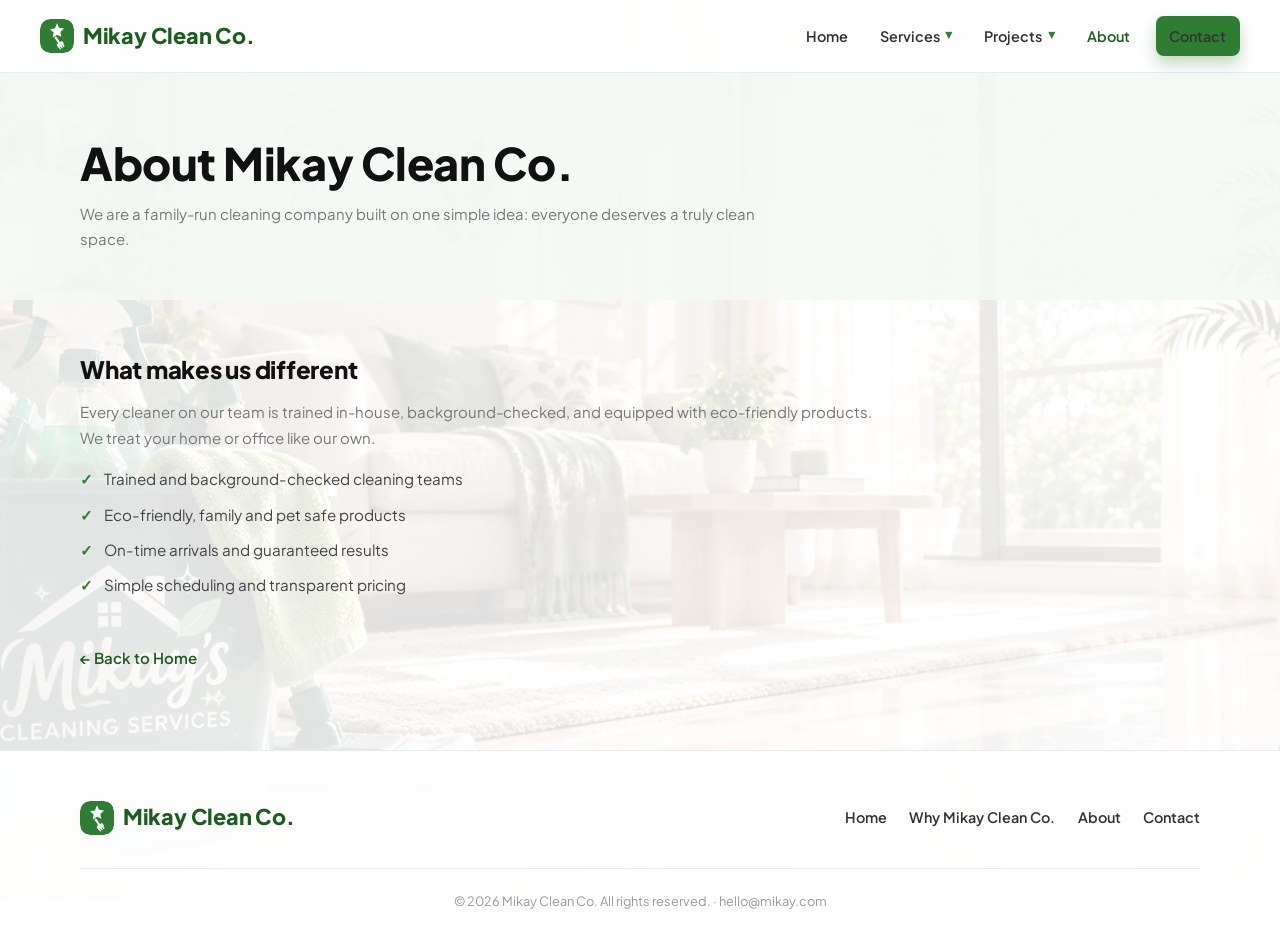
<file: about.html>
﻿<!DOCTYPE html>
<html lang="en">
<head>
  <meta charset="UTF-8" />
  <meta name="viewport" content="width=device-width, initial-scale=1.0" />
  <meta name="description" content="Mikay Clean Co. - professional residential and commercial cleaning. Deep cleans, janitorial services, UVC disinfection and more." />
  <title>About Us &mdash; Mikay Clean Co.</title>

  <!-- Google Font: Plus Jakarta Sans (rounded geometric sans-serif) -->
  <link rel="preconnect" href="https://fonts.googleapis.com" />
  <link rel="preconnect" href="https://fonts.gstatic.com" crossorigin />
  <link href="https://fonts.googleapis.com/css2?family=Plus+Jakarta+Sans:wght@400;500;600;700;800&display=swap" rel="stylesheet" />

  <link rel="stylesheet" href="style.css" />
</head>
<body id="top">

  <!-- Accessibility: a "skip to content" link for keyboard users -->
  <a class="skip-link" href="#main">Skip to content</a>

  <!-- ================= STICKY NAVIGATION ================= -->
  <header class="site-header">
    <nav class="navbar" aria-label="Main navigation">

      <!-- Left: logo (inline SVG sparkle + broom) + wordmark -->
      <a class="brand" href="index.html" aria-label="Mikay Clean Co. - back to top">
        <svg class="brand-icon" width="34" height="34" viewBox="0 0 48 48" fill="none" aria-hidden="true">
          <rect width="48" height="48" rx="14" fill="#2E7D32" />
          <!-- sparkle -->
          <path d="M24 6l2.9 6.4 7 .9-5.2 4.9 1.4 6.9L24 22.2l-6.1 3.9 1.4-6.9-5.2-4.9 7-.9L24 6z" fill="#fff" />
          <!-- broom -->
          <g transform="translate(20 26) rotate(-35)">
            <rect x="0" y="0" width="3" height="13" rx="1.5" fill="#fff" />
            <rect x="-3.5" y="10" width="10" height="6" rx="2" fill="#dff2fb" />
            <rect x="-3" y="13" width="2" height="6" rx="1" fill="#fff" />
            <rect x="0" y="13" width="2" height="6" rx="1" fill="#fff" />
            <rect x="3" y="13" width="2" height="6" rx="1" fill="#fff" />
          </g>
        </svg>
        <span class="brand-name">Mikay Clean Co.</span>
      </a>

      <!-- Hamburger button (mobile only) -->
      <button id="hamburger" class="hamburger" aria-expanded="false" aria-controls="mobileMenu" aria-label="Toggle navigation menu">
        <span class="hamburger-bar"></span>
        <span class="hamburger-bar"></span>
        <span class="hamburger-bar"></span>
      </button>

      <!-- Desktop menu -->
      <ul class="nav-links">
        <li><a class="nav-link" href="index.html">Home</a></li>

        <li class="dropdown">
          <button id="servicesBtn" class="dropdown-btn" aria-expanded="false" aria-controls="servicesMenu">
            Services <span class="arrow">&#9660;</span>
          </button>
          <ul id="servicesMenu" class="dropdown-menu">
            <li><a href="services/home-cleaning.html">Home Cleaning</a></li>
            <li><a href="services/business-cleaning.html">Business Cleaning</a></li>
            <li><a href="services/special-services.html">Special Services</a></li>
          </ul>
        </li>

        <li class="dropdown">
          <button id="projectsBtn" class="dropdown-btn" aria-expanded="false" aria-controls="projectsMenu">
            Projects <span class="arrow">&#9660;</span>
          </button>
          <ul id="projectsMenu" class="dropdown-menu">
            <li><a href="projects/residential-projects.html">Residential Projects</a></li>
            <li><a href="projects/commercial-projects.html">Commercial Projects</a></li>
            <li><a href="projects/industrial-projects.html">Industrial Projects</a></li>
          </ul>
        </li>

        <li><a class="nav-link active" href="about.html">About</a></li>
        <li><a class="nav-link btn-nav" href="contact.html">Contact</a></li>
      </ul>
    </nav>

    <!-- Mobile menu (hidden by default, toggled by the hamburger).
         Services & Projects inside it work as expandable accordions
         with their own unique button/menu ids. -->
    <div id="mobileMenu" class="mobile-menu">
      <a class="mobile-link" href="index.html">Home</a>

      <div class="mobile-accordion">
        <button id="servicesAccBtn" class="mobile-accordion-btn" aria-expanded="false" aria-controls="servicesAccMenu">
          Services <span class="arrow">&#9660;</span>
        </button>
        <ul id="servicesAccMenu" class="mobile-accordion-menu">
          <li><a href="services/home-cleaning.html">Home Cleaning</a></li>
          <li><a href="services/business-cleaning.html">Business Cleaning</a></li>
          <li><a href="services/special-services.html">Special Services</a></li>
        </ul>
      </div>

      <div class="mobile-accordion">
        <button id="projectsAccBtn" class="mobile-accordion-btn" aria-expanded="false" aria-controls="projectsAccMenu">
          Projects <span class="arrow">&#9660;</span>
        </button>
        <ul id="projectsAccMenu" class="mobile-accordion-menu">
          <li><a href="projects/residential-projects.html">Residential Projects</a></li>
          <li><a href="projects/commercial-projects.html">Commercial Projects</a></li>
          <li><a href="projects/industrial-projects.html">Industrial Projects</a></li>
        </ul>
      </div>

      <a class="mobile-link active" href="about.html">About</a>
      <a class="mobile-link mobile-contact" href="contact.html">Contact</a>
    </div>
  </header><main id="main">
    <section class="page-hero">
      <div class="container">
        <h1>About Mikay Clean Co.</h1>
        <p>We are a family-run cleaning company built on one simple idea: everyone deserves a truly clean space.</p>
      </div>
    </section>
    <section class="page-body">
      <div class="container">
        <h2>What makes us different</h2>
        <p>Every cleaner on our team is trained in-house, background-checked, and equipped with eco-friendly products. We treat your home or office like our own.</p>
        <ul class="check-list">
          <li>Trained and background-checked cleaning teams</li>
          <li>Eco-friendly, family and pet safe products</li>
          <li>On-time arrivals and guaranteed results</li>
          <li>Simple scheduling and transparent pricing</li>
        </ul>
        <a class="back-link" href="index.html">&larr; Back to Home</a>
      </div>
    </section>
  </main><!-- ================= FOOTER ================= -->
  <footer class="footer">
    <div class="container">
      <div class="footer-grid">
        <a class="brand" href="index.html" aria-label="Mikay Clean Co. - back to top">
          <svg class="brand-icon" width="34" height="34" viewBox="0 0 48 48" fill="none" aria-hidden="true">
            <rect width="48" height="48" rx="14" fill="#2E7D32" />
            <path d="M24 6l2.9 6.4 7 .9-5.2 4.9 1.4 6.9L24 22.2l-6.1 3.9 1.4-6.9-5.2-4.9 7-.9L24 6z" fill="#fff" />
            <g transform="translate(20 26) rotate(-35)">
              <rect x="0" y="0" width="3" height="13" rx="1.5" fill="#fff" />
              <rect x="-3.5" y="10" width="10" height="6" rx="2" fill="#dff2fb" />
              <rect x="-3" y="13" width="2" height="6" rx="1" fill="#fff" />
              <rect x="0" y="13" width="2" height="6" rx="1" fill="#fff" />
              <rect x="3" y="13" width="2" height="6" rx="1" fill="#fff" />
            </g>
          </svg>
          <span class="brand-name">Mikay Clean Co.</span>
        </a>

        <ul class="footer-links">
          <li><a href="index.html">Home</a></li>
          <li><a href="index.html#why">Why Mikay Clean Co.</a></li>
          <li><a href="about.html">About</a></li>
          <li><a href="contact.html">Contact</a></li>
        </ul>
      </div>
      <p class="footer-bottom">&copy; 2026 Mikay Clean Co. All rights reserved. &middot; hello@mikay.com</p>
    </div>
  </footer>

  <script src="script.js"></script>
</body>
</html>
</file>
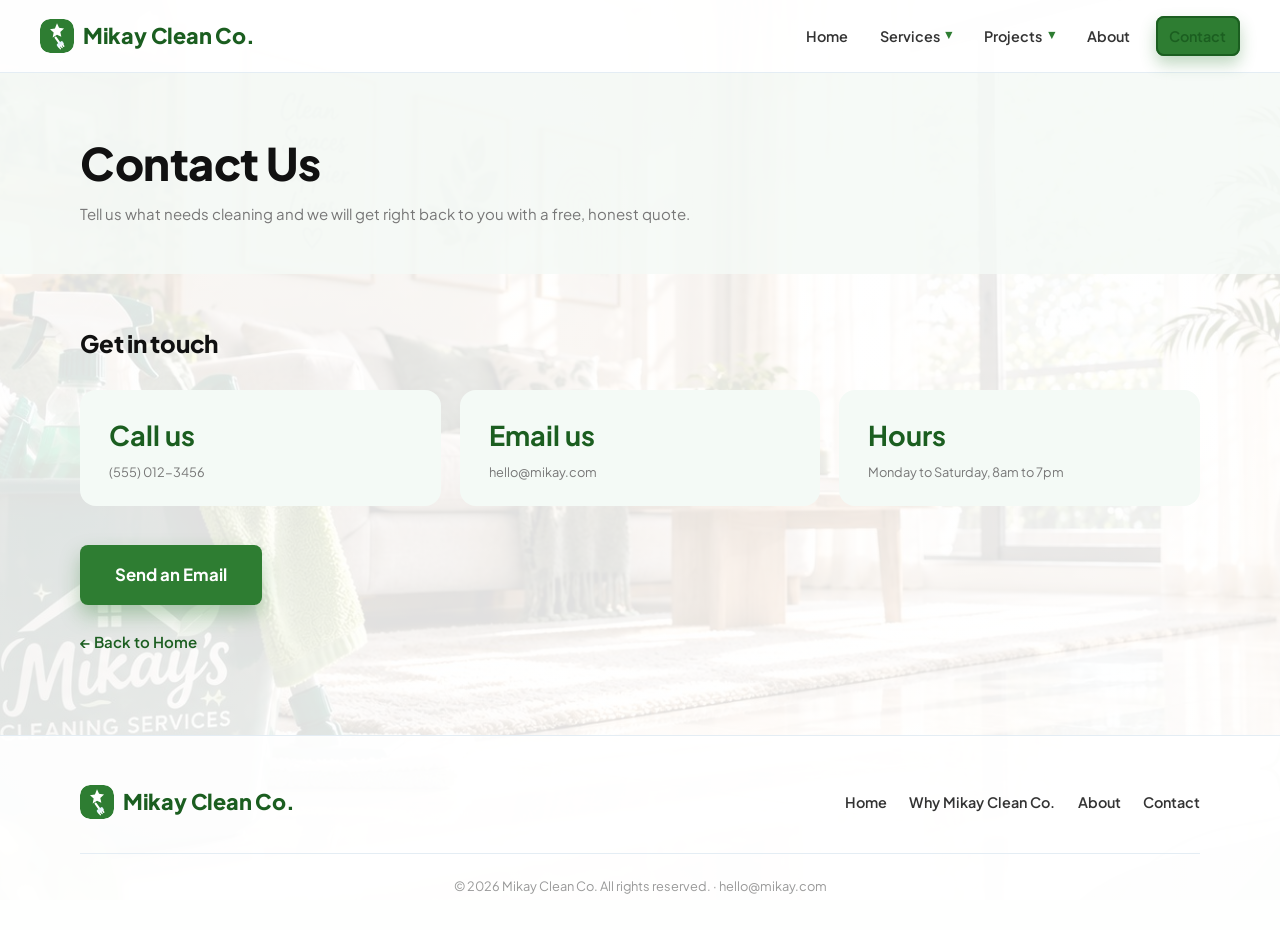
<file: contact.html>
﻿<!DOCTYPE html>
<html lang="en">
<head>
  <meta charset="UTF-8" />
  <meta name="viewport" content="width=device-width, initial-scale=1.0" />
  <meta name="description" content="Mikay Clean Co. - professional residential and commercial cleaning. Deep cleans, janitorial services, UVC disinfection and more." />
  <title>Contact &mdash; Mikay Clean Co.</title>

  <!-- Google Font: Plus Jakarta Sans (rounded geometric sans-serif) -->
  <link rel="preconnect" href="https://fonts.googleapis.com" />
  <link rel="preconnect" href="https://fonts.gstatic.com" crossorigin />
  <link href="https://fonts.googleapis.com/css2?family=Plus+Jakarta+Sans:wght@400;500;600;700;800&display=swap" rel="stylesheet" />

  <link rel="stylesheet" href="style.css" />
</head>
<body id="top">

  <!-- Accessibility: a "skip to content" link for keyboard users -->
  <a class="skip-link" href="#main">Skip to content</a>

  <!-- ================= STICKY NAVIGATION ================= -->
  <header class="site-header">
    <nav class="navbar" aria-label="Main navigation">

      <!-- Left: logo (inline SVG sparkle + broom) + wordmark -->
      <a class="brand" href="index.html" aria-label="Mikay Clean Co. - back to top">
        <svg class="brand-icon" width="34" height="34" viewBox="0 0 48 48" fill="none" aria-hidden="true">
          <rect width="48" height="48" rx="14" fill="#2E7D32" />
          <!-- sparkle -->
          <path d="M24 6l2.9 6.4 7 .9-5.2 4.9 1.4 6.9L24 22.2l-6.1 3.9 1.4-6.9-5.2-4.9 7-.9L24 6z" fill="#fff" />
          <!-- broom -->
          <g transform="translate(20 26) rotate(-35)">
            <rect x="0" y="0" width="3" height="13" rx="1.5" fill="#fff" />
            <rect x="-3.5" y="10" width="10" height="6" rx="2" fill="#dff2fb" />
            <rect x="-3" y="13" width="2" height="6" rx="1" fill="#fff" />
            <rect x="0" y="13" width="2" height="6" rx="1" fill="#fff" />
            <rect x="3" y="13" width="2" height="6" rx="1" fill="#fff" />
          </g>
        </svg>
        <span class="brand-name">Mikay Clean Co.</span>
      </a>

      <!-- Hamburger button (mobile only) -->
      <button id="hamburger" class="hamburger" aria-expanded="false" aria-controls="mobileMenu" aria-label="Toggle navigation menu">
        <span class="hamburger-bar"></span>
        <span class="hamburger-bar"></span>
        <span class="hamburger-bar"></span>
      </button>

      <!-- Desktop menu -->
      <ul class="nav-links">
        <li><a class="nav-link" href="index.html">Home</a></li>

        <li class="dropdown">
          <button id="servicesBtn" class="dropdown-btn" aria-expanded="false" aria-controls="servicesMenu">
            Services <span class="arrow">&#9660;</span>
          </button>
          <ul id="servicesMenu" class="dropdown-menu">
            <li><a href="services/home-cleaning.html">Home Cleaning</a></li>
            <li><a href="services/business-cleaning.html">Business Cleaning</a></li>
            <li><a href="services/special-services.html">Special Services</a></li>
          </ul>
        </li>

        <li class="dropdown">
          <button id="projectsBtn" class="dropdown-btn" aria-expanded="false" aria-controls="projectsMenu">
            Projects <span class="arrow">&#9660;</span>
          </button>
          <ul id="projectsMenu" class="dropdown-menu">
            <li><a href="projects/residential-projects.html">Residential Projects</a></li>
            <li><a href="projects/commercial-projects.html">Commercial Projects</a></li>
            <li><a href="projects/industrial-projects.html">Industrial Projects</a></li>
          </ul>
        </li>

        <li><a class="nav-link" href="about.html">About</a></li>
        <li><a class="nav-link btn-nav active" href="contact.html">Contact</a></li>
      </ul>
    </nav>

    <!-- Mobile menu (hidden by default, toggled by the hamburger).
         Services & Projects inside it work as expandable accordions
         with their own unique button/menu ids. -->
    <div id="mobileMenu" class="mobile-menu">
      <a class="mobile-link" href="index.html">Home</a>

      <div class="mobile-accordion">
        <button id="servicesAccBtn" class="mobile-accordion-btn" aria-expanded="false" aria-controls="servicesAccMenu">
          Services <span class="arrow">&#9660;</span>
        </button>
        <ul id="servicesAccMenu" class="mobile-accordion-menu">
          <li><a href="services/home-cleaning.html">Home Cleaning</a></li>
          <li><a href="services/business-cleaning.html">Business Cleaning</a></li>
          <li><a href="services/special-services.html">Special Services</a></li>
        </ul>
      </div>

      <div class="mobile-accordion">
        <button id="projectsAccBtn" class="mobile-accordion-btn" aria-expanded="false" aria-controls="projectsAccMenu">
          Projects <span class="arrow">&#9660;</span>
        </button>
        <ul id="projectsAccMenu" class="mobile-accordion-menu">
          <li><a href="projects/residential-projects.html">Residential Projects</a></li>
          <li><a href="projects/commercial-projects.html">Commercial Projects</a></li>
          <li><a href="projects/industrial-projects.html">Industrial Projects</a></li>
        </ul>
      </div>

      <a class="mobile-link" href="about.html">About</a>
      <a class="mobile-link mobile-contact active" href="contact.html">Contact</a>
    </div>
  </header><main id="main">
    <section class="page-hero">
      <div class="container">
        <h1>Contact Us</h1>
        <p>Tell us what needs cleaning and we will get right back to you with a free, honest quote.</p>
      </div>
    </section>
    <section class="page-body">
      <div class="container">
        <h2>Get in touch</h2>
        <div class="contact-card">
          <div class="stat"><strong>Call us</strong><span>(555) 012-3456</span></div>
          <div class="stat"><strong>Email us</strong><span>hello@mikay.com</span></div>
          <div class="stat"><strong>Hours</strong><span>Monday to Saturday, 8am to 7pm</span></div>
        </div>
        <a class="btn btn-primary btn-lg" href="mailto:hello@mikay.com">Send an Email</a>
        <br />
        <a class="back-link" href="index.html">&larr; Back to Home</a>
      </div>
    </section>
  </main><!-- ================= FOOTER ================= -->
  <footer class="footer">
    <div class="container">
      <div class="footer-grid">
        <a class="brand" href="index.html" aria-label="Mikay Clean Co. - back to top">
          <svg class="brand-icon" width="34" height="34" viewBox="0 0 48 48" fill="none" aria-hidden="true">
            <rect width="48" height="48" rx="14" fill="#2E7D32" />
            <path d="M24 6l2.9 6.4 7 .9-5.2 4.9 1.4 6.9L24 22.2l-6.1 3.9 1.4-6.9-5.2-4.9 7-.9L24 6z" fill="#fff" />
            <g transform="translate(20 26) rotate(-35)">
              <rect x="0" y="0" width="3" height="13" rx="1.5" fill="#fff" />
              <rect x="-3.5" y="10" width="10" height="6" rx="2" fill="#dff2fb" />
              <rect x="-3" y="13" width="2" height="6" rx="1" fill="#fff" />
              <rect x="0" y="13" width="2" height="6" rx="1" fill="#fff" />
              <rect x="3" y="13" width="2" height="6" rx="1" fill="#fff" />
            </g>
          </svg>
          <span class="brand-name">Mikay Clean Co.</span>
        </a>

        <ul class="footer-links">
          <li><a href="index.html">Home</a></li>
          <li><a href="index.html#why">Why Mikay Clean Co.</a></li>
          <li><a href="about.html">About</a></li>
          <li><a href="contact.html">Contact</a></li>
        </ul>
      </div>
      <p class="footer-bottom">&copy; 2026 Mikay Clean Co. All rights reserved. &middot; hello@mikay.com</p>
    </div>
  </footer>

  <script src="script.js"></script>
</body>
</html>
</file>
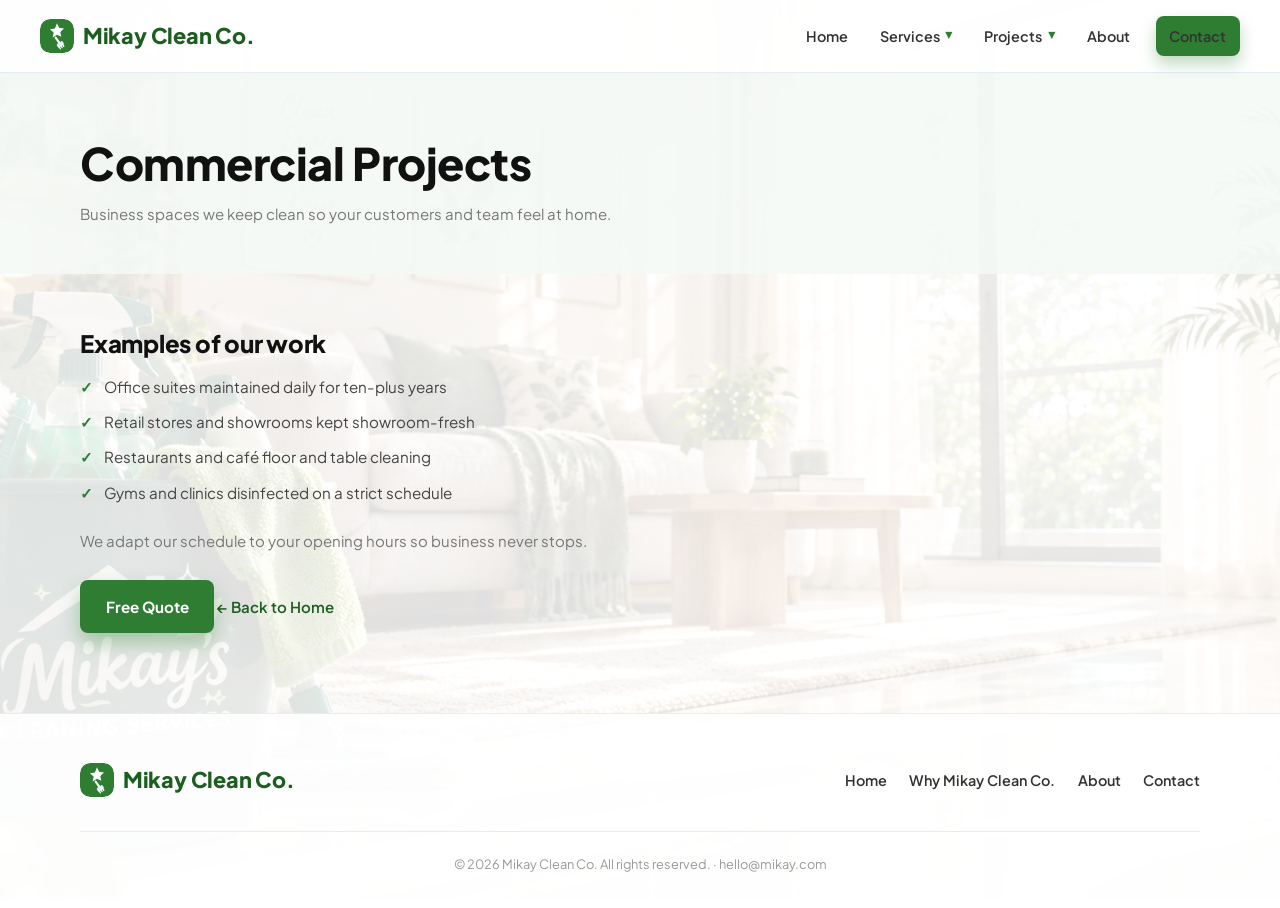
<file: projects/commercial-projects.html>
﻿<!DOCTYPE html>
<html lang="en">
<head>
  <meta charset="UTF-8" />
  <meta name="viewport" content="width=device-width, initial-scale=1.0" />
  <meta name="description" content="Mikay Clean Co. - professional residential and commercial cleaning. Deep cleans, janitorial services, UVC disinfection and more." />
  <title>Commercial Projects &mdash; Mikay Clean Co.</title>

  <!-- Google Font: Plus Jakarta Sans (rounded geometric sans-serif) -->
  <link rel="preconnect" href="https://fonts.googleapis.com" />
  <link rel="preconnect" href="https://fonts.gstatic.com" crossorigin />
  <link href="https://fonts.googleapis.com/css2?family=Plus+Jakarta+Sans:wght@400;500;600;700;800&display=swap" rel="stylesheet" />

  <link rel="stylesheet" href="../style.css" />
</head>
<body id="top">

  <!-- Accessibility: a "skip to content" link for keyboard users -->
  <a class="skip-link" href="#main">Skip to content</a>

  <!-- ================= STICKY NAVIGATION ================= -->
  <header class="site-header">
    <nav class="navbar" aria-label="Main navigation">

      <!-- Left: logo (inline SVG sparkle + broom) + wordmark -->
      <a class="brand" href="../index.html" aria-label="Mikay Clean Co. - back to top">
        <svg class="brand-icon" width="34" height="34" viewBox="0 0 48 48" fill="none" aria-hidden="true">
          <rect width="48" height="48" rx="14" fill="#2E7D32" />
          <!-- sparkle -->
          <path d="M24 6l2.9 6.4 7 .9-5.2 4.9 1.4 6.9L24 22.2l-6.1 3.9 1.4-6.9-5.2-4.9 7-.9L24 6z" fill="#fff" />
          <!-- broom -->
          <g transform="translate(20 26) rotate(-35)">
            <rect x="0" y="0" width="3" height="13" rx="1.5" fill="#fff" />
            <rect x="-3.5" y="10" width="10" height="6" rx="2" fill="#dff2fb" />
            <rect x="-3" y="13" width="2" height="6" rx="1" fill="#fff" />
            <rect x="0" y="13" width="2" height="6" rx="1" fill="#fff" />
            <rect x="3" y="13" width="2" height="6" rx="1" fill="#fff" />
          </g>
        </svg>
        <span class="brand-name">Mikay Clean Co.</span>
      </a>

      <!-- Hamburger button (mobile only) -->
      <button id="hamburger" class="hamburger" aria-expanded="false" aria-controls="mobileMenu" aria-label="Toggle navigation menu">
        <span class="hamburger-bar"></span>
        <span class="hamburger-bar"></span>
        <span class="hamburger-bar"></span>
      </button>

      <!-- Desktop menu -->
      <ul class="nav-links">
        <li><a class="nav-link" href="../index.html">Home</a></li>

        <li class="dropdown">
          <button id="servicesBtn" class="dropdown-btn" aria-expanded="false" aria-controls="servicesMenu">
            Services <span class="arrow">&#9660;</span>
          </button>
          <ul id="servicesMenu" class="dropdown-menu">
            <li><a href="../services/home-cleaning.html">Home Cleaning</a></li>
            <li><a href="../services/business-cleaning.html">Business Cleaning</a></li>
            <li><a href="../services/special-services.html">Special Services</a></li>
          </ul>
        </li>

        <li class="dropdown">
          <button id="projectsBtn" class="dropdown-btn" aria-expanded="false" aria-controls="projectsMenu">
            Projects <span class="arrow">&#9660;</span>
          </button>
          <ul id="projectsMenu" class="dropdown-menu">
            <li><a href="../projects/residential-projects.html">Residential Projects</a></li>
            <li><a class="active" href="../projects/commercial-projects.html">Commercial Projects</a></li>
            <li><a href="../projects/industrial-projects.html">Industrial Projects</a></li>
          </ul>
        </li>

        <li><a class="nav-link" href="../about.html">About</a></li>
        <li><a class="nav-link btn-nav" href="../contact.html">Contact</a></li>
      </ul>
    </nav>

    <!-- Mobile menu (hidden by default, toggled by the hamburger).
         Services & Projects inside it work as expandable accordions
         with their own unique button/menu ids. -->
    <div id="mobileMenu" class="mobile-menu">
      <a class="mobile-link" href="../index.html">Home</a>

      <div class="mobile-accordion">
        <button id="servicesAccBtn" class="mobile-accordion-btn" aria-expanded="false" aria-controls="servicesAccMenu">
          Services <span class="arrow">&#9660;</span>
        </button>
        <ul id="servicesAccMenu" class="mobile-accordion-menu">
          <li><a href="../services/home-cleaning.html">Home Cleaning</a></li>
          <li><a href="../services/business-cleaning.html">Business Cleaning</a></li>
          <li><a href="../services/special-services.html">Special Services</a></li>
        </ul>
      </div>

      <div class="mobile-accordion">
        <button id="projectsAccBtn" class="mobile-accordion-btn" aria-expanded="false" aria-controls="projectsAccMenu">
          Projects <span class="arrow">&#9660;</span>
        </button>
        <ul id="projectsAccMenu" class="mobile-accordion-menu">
          <li><a href="../projects/residential-projects.html">Residential Projects</a></li>
          <li><a class="active" href="../projects/commercial-projects.html">Commercial Projects</a></li>
          <li><a href="../projects/industrial-projects.html">Industrial Projects</a></li>
        </ul>
      </div>

      <a class="mobile-link" href="../about.html">About</a>
      <a class="mobile-link mobile-contact" href="../contact.html">Contact</a>
    </div>
  </header><main id="main">
    <section class="page-hero">
      <div class="container">
        <h1>Commercial Projects</h1>
        <p>Business spaces we keep clean so your customers and team feel at home.</p>
      </div>
    </section>
    <section class="page-body">
      <div class="container">
        <h2>Examples of our work</h2>
        <ul class="check-list">
          <li>Office suites maintained daily for ten-plus years</li>
          <li>Retail stores and showrooms kept showroom-fresh</li>
          <li>Restaurants and caf&eacute; floor and table cleaning</li>
          <li>Gyms and clinics disinfected on a strict schedule</li>
        </ul>
        <p>We adapt our schedule to your opening hours so business never stops.</p>
        <a class="btn btn-primary" href="../contact.html">Free Quote</a>
        <a class="back-link" href="../index.html">&larr; Back to Home</a>
      </div>
    </section>
  </main><!-- ================= FOOTER ================= -->
  <footer class="footer">
    <div class="container">
      <div class="footer-grid">
        <a class="brand" href="../index.html" aria-label="Mikay Clean Co. - back to top">
          <svg class="brand-icon" width="34" height="34" viewBox="0 0 48 48" fill="none" aria-hidden="true">
            <rect width="48" height="48" rx="14" fill="#2E7D32" />
            <path d="M24 6l2.9 6.4 7 .9-5.2 4.9 1.4 6.9L24 22.2l-6.1 3.9 1.4-6.9-5.2-4.9 7-.9L24 6z" fill="#fff" />
            <g transform="translate(20 26) rotate(-35)">
              <rect x="0" y="0" width="3" height="13" rx="1.5" fill="#fff" />
              <rect x="-3.5" y="10" width="10" height="6" rx="2" fill="#dff2fb" />
              <rect x="-3" y="13" width="2" height="6" rx="1" fill="#fff" />
              <rect x="0" y="13" width="2" height="6" rx="1" fill="#fff" />
              <rect x="3" y="13" width="2" height="6" rx="1" fill="#fff" />
            </g>
          </svg>
          <span class="brand-name">Mikay Clean Co.</span>
        </a>

        <ul class="footer-links">
          <li><a href="../index.html">Home</a></li>
          <li><a href="../index.html#why">Why Mikay Clean Co.</a></li>
          <li><a href="../about.html">About</a></li>
          <li><a href="../contact.html">Contact</a></li>
        </ul>
      </div>
      <p class="footer-bottom">&copy; 2026 Mikay Clean Co. All rights reserved. &middot; hello@mikay.com</p>
    </div>
  </footer>

  <script src="../script.js"></script>
</body>
</html>
</file>
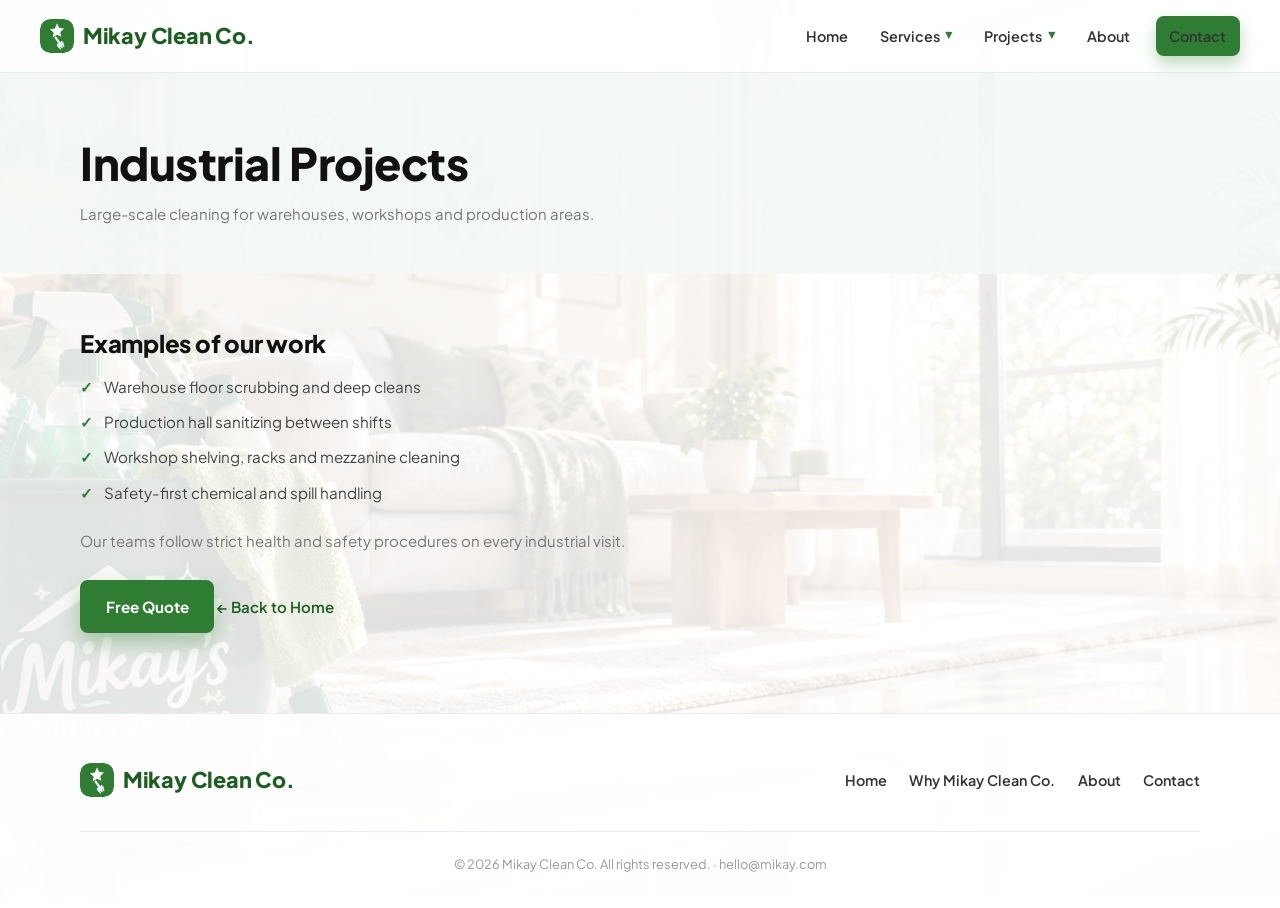
<file: projects/industrial-projects.html>
﻿<!DOCTYPE html>
<html lang="en">
<head>
  <meta charset="UTF-8" />
  <meta name="viewport" content="width=device-width, initial-scale=1.0" />
  <meta name="description" content="Mikay Clean Co. - professional residential and commercial cleaning. Deep cleans, janitorial services, UVC disinfection and more." />
  <title>Industrial Projects &mdash; Mikay Clean Co.</title>

  <!-- Google Font: Plus Jakarta Sans (rounded geometric sans-serif) -->
  <link rel="preconnect" href="https://fonts.googleapis.com" />
  <link rel="preconnect" href="https://fonts.gstatic.com" crossorigin />
  <link href="https://fonts.googleapis.com/css2?family=Plus+Jakarta+Sans:wght@400;500;600;700;800&display=swap" rel="stylesheet" />

  <link rel="stylesheet" href="../style.css" />
</head>
<body id="top">

  <!-- Accessibility: a "skip to content" link for keyboard users -->
  <a class="skip-link" href="#main">Skip to content</a>

  <!-- ================= STICKY NAVIGATION ================= -->
  <header class="site-header">
    <nav class="navbar" aria-label="Main navigation">

      <!-- Left: logo (inline SVG sparkle + broom) + wordmark -->
      <a class="brand" href="../index.html" aria-label="Mikay Clean Co. - back to top">
        <svg class="brand-icon" width="34" height="34" viewBox="0 0 48 48" fill="none" aria-hidden="true">
          <rect width="48" height="48" rx="14" fill="#2E7D32" />
          <!-- sparkle -->
          <path d="M24 6l2.9 6.4 7 .9-5.2 4.9 1.4 6.9L24 22.2l-6.1 3.9 1.4-6.9-5.2-4.9 7-.9L24 6z" fill="#fff" />
          <!-- broom -->
          <g transform="translate(20 26) rotate(-35)">
            <rect x="0" y="0" width="3" height="13" rx="1.5" fill="#fff" />
            <rect x="-3.5" y="10" width="10" height="6" rx="2" fill="#dff2fb" />
            <rect x="-3" y="13" width="2" height="6" rx="1" fill="#fff" />
            <rect x="0" y="13" width="2" height="6" rx="1" fill="#fff" />
            <rect x="3" y="13" width="2" height="6" rx="1" fill="#fff" />
          </g>
        </svg>
        <span class="brand-name">Mikay Clean Co.</span>
      </a>

      <!-- Hamburger button (mobile only) -->
      <button id="hamburger" class="hamburger" aria-expanded="false" aria-controls="mobileMenu" aria-label="Toggle navigation menu">
        <span class="hamburger-bar"></span>
        <span class="hamburger-bar"></span>
        <span class="hamburger-bar"></span>
      </button>

      <!-- Desktop menu -->
      <ul class="nav-links">
        <li><a class="nav-link" href="../index.html">Home</a></li>

        <li class="dropdown">
          <button id="servicesBtn" class="dropdown-btn" aria-expanded="false" aria-controls="servicesMenu">
            Services <span class="arrow">&#9660;</span>
          </button>
          <ul id="servicesMenu" class="dropdown-menu">
            <li><a href="../services/home-cleaning.html">Home Cleaning</a></li>
            <li><a href="../services/business-cleaning.html">Business Cleaning</a></li>
            <li><a href="../services/special-services.html">Special Services</a></li>
          </ul>
        </li>

        <li class="dropdown">
          <button id="projectsBtn" class="dropdown-btn" aria-expanded="false" aria-controls="projectsMenu">
            Projects <span class="arrow">&#9660;</span>
          </button>
          <ul id="projectsMenu" class="dropdown-menu">
            <li><a href="../projects/residential-projects.html">Residential Projects</a></li>
            <li><a href="../projects/commercial-projects.html">Commercial Projects</a></li>
            <li><a class="active" href="../projects/industrial-projects.html">Industrial Projects</a></li>
          </ul>
        </li>

        <li><a class="nav-link" href="../about.html">About</a></li>
        <li><a class="nav-link btn-nav" href="../contact.html">Contact</a></li>
      </ul>
    </nav>

    <!-- Mobile menu (hidden by default, toggled by the hamburger).
         Services & Projects inside it work as expandable accordions
         with their own unique button/menu ids. -->
    <div id="mobileMenu" class="mobile-menu">
      <a class="mobile-link" href="../index.html">Home</a>

      <div class="mobile-accordion">
        <button id="servicesAccBtn" class="mobile-accordion-btn" aria-expanded="false" aria-controls="servicesAccMenu">
          Services <span class="arrow">&#9660;</span>
        </button>
        <ul id="servicesAccMenu" class="mobile-accordion-menu">
          <li><a href="../services/home-cleaning.html">Home Cleaning</a></li>
          <li><a href="../services/business-cleaning.html">Business Cleaning</a></li>
          <li><a href="../services/special-services.html">Special Services</a></li>
        </ul>
      </div>

      <div class="mobile-accordion">
        <button id="projectsAccBtn" class="mobile-accordion-btn" aria-expanded="false" aria-controls="projectsAccMenu">
          Projects <span class="arrow">&#9660;</span>
        </button>
        <ul id="projectsAccMenu" class="mobile-accordion-menu">
          <li><a href="../projects/residential-projects.html">Residential Projects</a></li>
          <li><a href="../projects/commercial-projects.html">Commercial Projects</a></li>
          <li><a class="active" href="../projects/industrial-projects.html">Industrial Projects</a></li>
        </ul>
      </div>

      <a class="mobile-link" href="../about.html">About</a>
      <a class="mobile-link mobile-contact" href="../contact.html">Contact</a>
    </div>
  </header><main id="main">
    <section class="page-hero">
      <div class="container">
        <h1>Industrial Projects</h1>
        <p>Large-scale cleaning for warehouses, workshops and production areas.</p>
      </div>
    </section>
    <section class="page-body">
      <div class="container">
        <h2>Examples of our work</h2>
        <ul class="check-list">
          <li>Warehouse floor scrubbing and deep cleans</li>
          <li>Production hall sanitizing between shifts</li>
          <li>Workshop shelving, racks and mezzanine cleaning</li>
          <li>Safety-first chemical and spill handling</li>
        </ul>
        <p>Our teams follow strict health and safety procedures on every industrial visit.</p>
        <a class="btn btn-primary" href="../contact.html">Free Quote</a>
        <a class="back-link" href="../index.html">&larr; Back to Home</a>
      </div>
    </section>
  </main><!-- ================= FOOTER ================= -->
  <footer class="footer">
    <div class="container">
      <div class="footer-grid">
        <a class="brand" href="../index.html" aria-label="Mikay Clean Co. - back to top">
          <svg class="brand-icon" width="34" height="34" viewBox="0 0 48 48" fill="none" aria-hidden="true">
            <rect width="48" height="48" rx="14" fill="#2E7D32" />
            <path d="M24 6l2.9 6.4 7 .9-5.2 4.9 1.4 6.9L24 22.2l-6.1 3.9 1.4-6.9-5.2-4.9 7-.9L24 6z" fill="#fff" />
            <g transform="translate(20 26) rotate(-35)">
              <rect x="0" y="0" width="3" height="13" rx="1.5" fill="#fff" />
              <rect x="-3.5" y="10" width="10" height="6" rx="2" fill="#dff2fb" />
              <rect x="-3" y="13" width="2" height="6" rx="1" fill="#fff" />
              <rect x="0" y="13" width="2" height="6" rx="1" fill="#fff" />
              <rect x="3" y="13" width="2" height="6" rx="1" fill="#fff" />
            </g>
          </svg>
          <span class="brand-name">Mikay Clean Co.</span>
        </a>

        <ul class="footer-links">
          <li><a href="../index.html">Home</a></li>
          <li><a href="../index.html#why">Why Mikay Clean Co.</a></li>
          <li><a href="../about.html">About</a></li>
          <li><a href="../contact.html">Contact</a></li>
        </ul>
      </div>
      <p class="footer-bottom">&copy; 2026 Mikay Clean Co. All rights reserved. &middot; hello@mikay.com</p>
    </div>
  </footer>

  <script src="../script.js"></script>
</body>
</html>
</file>
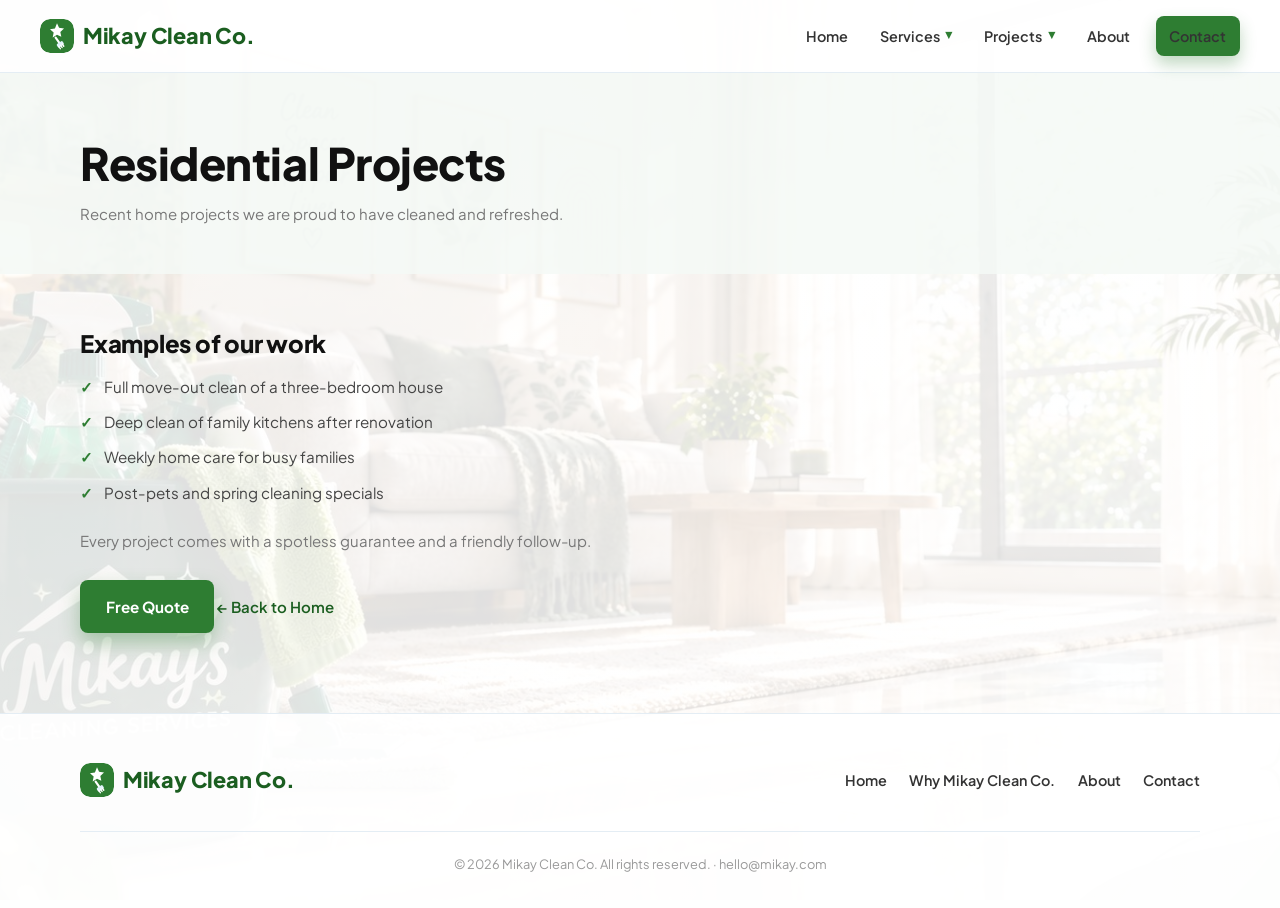
<file: projects/residential-projects.html>
﻿<!DOCTYPE html>
<html lang="en">
<head>
  <meta charset="UTF-8" />
  <meta name="viewport" content="width=device-width, initial-scale=1.0" />
  <meta name="description" content="Mikay Clean Co. - professional residential and commercial cleaning. Deep cleans, janitorial services, UVC disinfection and more." />
  <title>Residential Projects &mdash; Mikay Clean Co.</title>

  <!-- Google Font: Plus Jakarta Sans (rounded geometric sans-serif) -->
  <link rel="preconnect" href="https://fonts.googleapis.com" />
  <link rel="preconnect" href="https://fonts.gstatic.com" crossorigin />
  <link href="https://fonts.googleapis.com/css2?family=Plus+Jakarta+Sans:wght@400;500;600;700;800&display=swap" rel="stylesheet" />

  <link rel="stylesheet" href="../style.css" />
</head>
<body id="top">

  <!-- Accessibility: a "skip to content" link for keyboard users -->
  <a class="skip-link" href="#main">Skip to content</a>

  <!-- ================= STICKY NAVIGATION ================= -->
  <header class="site-header">
    <nav class="navbar" aria-label="Main navigation">

      <!-- Left: logo (inline SVG sparkle + broom) + wordmark -->
      <a class="brand" href="../index.html" aria-label="Mikay Clean Co. - back to top">
        <svg class="brand-icon" width="34" height="34" viewBox="0 0 48 48" fill="none" aria-hidden="true">
          <rect width="48" height="48" rx="14" fill="#2E7D32" />
          <!-- sparkle -->
          <path d="M24 6l2.9 6.4 7 .9-5.2 4.9 1.4 6.9L24 22.2l-6.1 3.9 1.4-6.9-5.2-4.9 7-.9L24 6z" fill="#fff" />
          <!-- broom -->
          <g transform="translate(20 26) rotate(-35)">
            <rect x="0" y="0" width="3" height="13" rx="1.5" fill="#fff" />
            <rect x="-3.5" y="10" width="10" height="6" rx="2" fill="#dff2fb" />
            <rect x="-3" y="13" width="2" height="6" rx="1" fill="#fff" />
            <rect x="0" y="13" width="2" height="6" rx="1" fill="#fff" />
            <rect x="3" y="13" width="2" height="6" rx="1" fill="#fff" />
          </g>
        </svg>
        <span class="brand-name">Mikay Clean Co.</span>
      </a>

      <!-- Hamburger button (mobile only) -->
      <button id="hamburger" class="hamburger" aria-expanded="false" aria-controls="mobileMenu" aria-label="Toggle navigation menu">
        <span class="hamburger-bar"></span>
        <span class="hamburger-bar"></span>
        <span class="hamburger-bar"></span>
      </button>

      <!-- Desktop menu -->
      <ul class="nav-links">
        <li><a class="nav-link" href="../index.html">Home</a></li>

        <li class="dropdown">
          <button id="servicesBtn" class="dropdown-btn" aria-expanded="false" aria-controls="servicesMenu">
            Services <span class="arrow">&#9660;</span>
          </button>
          <ul id="servicesMenu" class="dropdown-menu">
            <li><a href="../services/home-cleaning.html">Home Cleaning</a></li>
            <li><a href="../services/business-cleaning.html">Business Cleaning</a></li>
            <li><a href="../services/special-services.html">Special Services</a></li>
          </ul>
        </li>

        <li class="dropdown">
          <button id="projectsBtn" class="dropdown-btn" aria-expanded="false" aria-controls="projectsMenu">
            Projects <span class="arrow">&#9660;</span>
          </button>
          <ul id="projectsMenu" class="dropdown-menu">
            <li><a class="active" href="../projects/residential-projects.html">Residential Projects</a></li>
            <li><a href="../projects/commercial-projects.html">Commercial Projects</a></li>
            <li><a href="../projects/industrial-projects.html">Industrial Projects</a></li>
          </ul>
        </li>

        <li><a class="nav-link" href="../about.html">About</a></li>
        <li><a class="nav-link btn-nav" href="../contact.html">Contact</a></li>
      </ul>
    </nav>

    <!-- Mobile menu (hidden by default, toggled by the hamburger).
         Services & Projects inside it work as expandable accordions
         with their own unique button/menu ids. -->
    <div id="mobileMenu" class="mobile-menu">
      <a class="mobile-link" href="../index.html">Home</a>

      <div class="mobile-accordion">
        <button id="servicesAccBtn" class="mobile-accordion-btn" aria-expanded="false" aria-controls="servicesAccMenu">
          Services <span class="arrow">&#9660;</span>
        </button>
        <ul id="servicesAccMenu" class="mobile-accordion-menu">
          <li><a href="../services/home-cleaning.html">Home Cleaning</a></li>
          <li><a href="../services/business-cleaning.html">Business Cleaning</a></li>
          <li><a href="../services/special-services.html">Special Services</a></li>
        </ul>
      </div>

      <div class="mobile-accordion">
        <button id="projectsAccBtn" class="mobile-accordion-btn" aria-expanded="false" aria-controls="projectsAccMenu">
          Projects <span class="arrow">&#9660;</span>
        </button>
        <ul id="projectsAccMenu" class="mobile-accordion-menu">
          <li><a class="active" href="../projects/residential-projects.html">Residential Projects</a></li>
          <li><a href="../projects/commercial-projects.html">Commercial Projects</a></li>
          <li><a href="../projects/industrial-projects.html">Industrial Projects</a></li>
        </ul>
      </div>

      <a class="mobile-link" href="../about.html">About</a>
      <a class="mobile-link mobile-contact" href="../contact.html">Contact</a>
    </div>
  </header><main id="main">
    <section class="page-hero">
      <div class="container">
        <h1>Residential Projects</h1>
        <p>Recent home projects we are proud to have cleaned and refreshed.</p>
      </div>
    </section>
    <section class="page-body">
      <div class="container">
        <h2>Examples of our work</h2>
        <ul class="check-list">
          <li>Full move-out clean of a three-bedroom house</li>
          <li>Deep clean of family kitchens after renovation</li>
          <li>Weekly home care for busy families</li>
          <li>Post-pets and spring cleaning specials</li>
        </ul>
        <p>Every project comes with a spotless guarantee and a friendly follow-up.</p>
        <a class="btn btn-primary" href="../contact.html">Free Quote</a>
        <a class="back-link" href="../index.html">&larr; Back to Home</a>
      </div>
    </section>
  </main><!-- ================= FOOTER ================= -->
  <footer class="footer">
    <div class="container">
      <div class="footer-grid">
        <a class="brand" href="../index.html" aria-label="Mikay Clean Co. - back to top">
          <svg class="brand-icon" width="34" height="34" viewBox="0 0 48 48" fill="none" aria-hidden="true">
            <rect width="48" height="48" rx="14" fill="#2E7D32" />
            <path d="M24 6l2.9 6.4 7 .9-5.2 4.9 1.4 6.9L24 22.2l-6.1 3.9 1.4-6.9-5.2-4.9 7-.9L24 6z" fill="#fff" />
            <g transform="translate(20 26) rotate(-35)">
              <rect x="0" y="0" width="3" height="13" rx="1.5" fill="#fff" />
              <rect x="-3.5" y="10" width="10" height="6" rx="2" fill="#dff2fb" />
              <rect x="-3" y="13" width="2" height="6" rx="1" fill="#fff" />
              <rect x="0" y="13" width="2" height="6" rx="1" fill="#fff" />
              <rect x="3" y="13" width="2" height="6" rx="1" fill="#fff" />
            </g>
          </svg>
          <span class="brand-name">Mikay Clean Co.</span>
        </a>

        <ul class="footer-links">
          <li><a href="../index.html">Home</a></li>
          <li><a href="../index.html#why">Why Mikay Clean Co.</a></li>
          <li><a href="../about.html">About</a></li>
          <li><a href="../contact.html">Contact</a></li>
        </ul>
      </div>
      <p class="footer-bottom">&copy; 2026 Mikay Clean Co. All rights reserved. &middot; hello@mikay.com</p>
    </div>
  </footer>

  <script src="../script.js"></script>
</body>
</html>
</file>
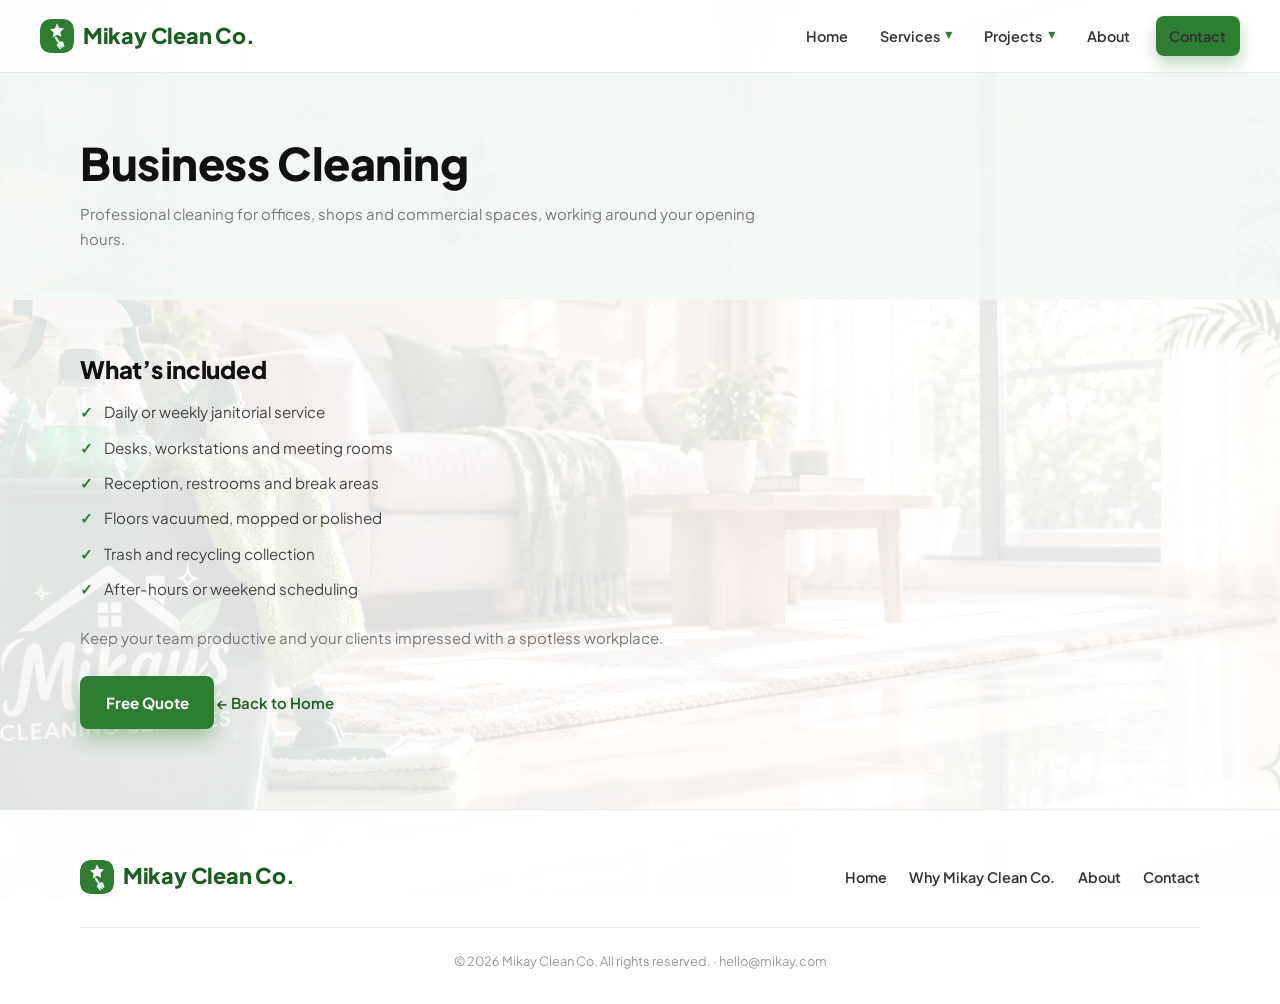
<file: services/business-cleaning.html>
﻿<!DOCTYPE html>
<html lang="en">
<head>
  <meta charset="UTF-8" />
  <meta name="viewport" content="width=device-width, initial-scale=1.0" />
  <meta name="description" content="Mikay Clean Co. - professional residential and commercial cleaning. Deep cleans, janitorial services, UVC disinfection and more." />
  <title>Business Cleaning &mdash; Mikay Clean Co.</title>

  <!-- Google Font: Plus Jakarta Sans (rounded geometric sans-serif) -->
  <link rel="preconnect" href="https://fonts.googleapis.com" />
  <link rel="preconnect" href="https://fonts.gstatic.com" crossorigin />
  <link href="https://fonts.googleapis.com/css2?family=Plus+Jakarta+Sans:wght@400;500;600;700;800&display=swap" rel="stylesheet" />

  <link rel="stylesheet" href="../style.css" />
</head>
<body id="top">

  <!-- Accessibility: a "skip to content" link for keyboard users -->
  <a class="skip-link" href="#main">Skip to content</a>

  <!-- ================= STICKY NAVIGATION ================= -->
  <header class="site-header">
    <nav class="navbar" aria-label="Main navigation">

      <!-- Left: logo (inline SVG sparkle + broom) + wordmark -->
      <a class="brand" href="../index.html" aria-label="Mikay Clean Co. - back to top">
        <svg class="brand-icon" width="34" height="34" viewBox="0 0 48 48" fill="none" aria-hidden="true">
          <rect width="48" height="48" rx="14" fill="#2E7D32" />
          <!-- sparkle -->
          <path d="M24 6l2.9 6.4 7 .9-5.2 4.9 1.4 6.9L24 22.2l-6.1 3.9 1.4-6.9-5.2-4.9 7-.9L24 6z" fill="#fff" />
          <!-- broom -->
          <g transform="translate(20 26) rotate(-35)">
            <rect x="0" y="0" width="3" height="13" rx="1.5" fill="#fff" />
            <rect x="-3.5" y="10" width="10" height="6" rx="2" fill="#dff2fb" />
            <rect x="-3" y="13" width="2" height="6" rx="1" fill="#fff" />
            <rect x="0" y="13" width="2" height="6" rx="1" fill="#fff" />
            <rect x="3" y="13" width="2" height="6" rx="1" fill="#fff" />
          </g>
        </svg>
        <span class="brand-name">Mikay Clean Co.</span>
      </a>

      <!-- Hamburger button (mobile only) -->
      <button id="hamburger" class="hamburger" aria-expanded="false" aria-controls="mobileMenu" aria-label="Toggle navigation menu">
        <span class="hamburger-bar"></span>
        <span class="hamburger-bar"></span>
        <span class="hamburger-bar"></span>
      </button>

      <!-- Desktop menu -->
      <ul class="nav-links">
        <li><a class="nav-link" href="../index.html">Home</a></li>

        <li class="dropdown">
          <button id="servicesBtn" class="dropdown-btn" aria-expanded="false" aria-controls="servicesMenu">
            Services <span class="arrow">&#9660;</span>
          </button>
          <ul id="servicesMenu" class="dropdown-menu">
            <li><a href="../services/home-cleaning.html">Home Cleaning</a></li>
            <li><a class="active" href="../services/business-cleaning.html">Business Cleaning</a></li>
            <li><a href="../services/special-services.html">Special Services</a></li>
          </ul>
        </li>

        <li class="dropdown">
          <button id="projectsBtn" class="dropdown-btn" aria-expanded="false" aria-controls="projectsMenu">
            Projects <span class="arrow">&#9660;</span>
          </button>
          <ul id="projectsMenu" class="dropdown-menu">
            <li><a href="../projects/residential-projects.html">Residential Projects</a></li>
            <li><a href="../projects/commercial-projects.html">Commercial Projects</a></li>
            <li><a href="../projects/industrial-projects.html">Industrial Projects</a></li>
          </ul>
        </li>

        <li><a class="nav-link" href="../about.html">About</a></li>
        <li><a class="nav-link btn-nav" href="../contact.html">Contact</a></li>
      </ul>
    </nav>

    <!-- Mobile menu (hidden by default, toggled by the hamburger).
         Services & Projects inside it work as expandable accordions
         with their own unique button/menu ids. -->
    <div id="mobileMenu" class="mobile-menu">
      <a class="mobile-link" href="../index.html">Home</a>

      <div class="mobile-accordion">
        <button id="servicesAccBtn" class="mobile-accordion-btn" aria-expanded="false" aria-controls="servicesAccMenu">
          Services <span class="arrow">&#9660;</span>
        </button>
        <ul id="servicesAccMenu" class="mobile-accordion-menu">
          <li><a href="../services/home-cleaning.html">Home Cleaning</a></li>
          <li><a class="active" href="../services/business-cleaning.html">Business Cleaning</a></li>
          <li><a href="../services/special-services.html">Special Services</a></li>
        </ul>
      </div>

      <div class="mobile-accordion">
        <button id="projectsAccBtn" class="mobile-accordion-btn" aria-expanded="false" aria-controls="projectsAccMenu">
          Projects <span class="arrow">&#9660;</span>
        </button>
        <ul id="projectsAccMenu" class="mobile-accordion-menu">
          <li><a href="../projects/residential-projects.html">Residential Projects</a></li>
          <li><a href="../projects/commercial-projects.html">Commercial Projects</a></li>
          <li><a href="../projects/industrial-projects.html">Industrial Projects</a></li>
        </ul>
      </div>

      <a class="mobile-link" href="../about.html">About</a>
      <a class="mobile-link mobile-contact" href="../contact.html">Contact</a>
    </div>
  </header><main id="main">
    <section class="page-hero">
      <div class="container">
        <h1>Business Cleaning</h1>
        <p>Professional cleaning for offices, shops and commercial spaces, working around your opening hours.</p>
      </div>
    </section>
    <section class="page-body">
      <div class="container">
        <h2>What&rsquo;s included</h2>
        <ul class="check-list">
          <li>Daily or weekly janitorial service</li>
          <li>Desks, workstations and meeting rooms</li>
          <li>Reception, restrooms and break areas</li>
          <li>Floors vacuumed, mopped or polished</li>
          <li>Trash and recycling collection</li>
          <li>After-hours or weekend scheduling</li>
        </ul>
        <p>Keep your team productive and your clients impressed with a spotless workplace.</p>
        <a class="btn btn-primary" href="../contact.html">Free Quote</a>
        <a class="back-link" href="../index.html">&larr; Back to Home</a>
      </div>
    </section>
  </main><!-- ================= FOOTER ================= -->
  <footer class="footer">
    <div class="container">
      <div class="footer-grid">
        <a class="brand" href="../index.html" aria-label="Mikay Clean Co. - back to top">
          <svg class="brand-icon" width="34" height="34" viewBox="0 0 48 48" fill="none" aria-hidden="true">
            <rect width="48" height="48" rx="14" fill="#2E7D32" />
            <path d="M24 6l2.9 6.4 7 .9-5.2 4.9 1.4 6.9L24 22.2l-6.1 3.9 1.4-6.9-5.2-4.9 7-.9L24 6z" fill="#fff" />
            <g transform="translate(20 26) rotate(-35)">
              <rect x="0" y="0" width="3" height="13" rx="1.5" fill="#fff" />
              <rect x="-3.5" y="10" width="10" height="6" rx="2" fill="#dff2fb" />
              <rect x="-3" y="13" width="2" height="6" rx="1" fill="#fff" />
              <rect x="0" y="13" width="2" height="6" rx="1" fill="#fff" />
              <rect x="3" y="13" width="2" height="6" rx="1" fill="#fff" />
            </g>
          </svg>
          <span class="brand-name">Mikay Clean Co.</span>
        </a>

        <ul class="footer-links">
          <li><a href="../index.html">Home</a></li>
          <li><a href="../index.html#why">Why Mikay Clean Co.</a></li>
          <li><a href="../about.html">About</a></li>
          <li><a href="../contact.html">Contact</a></li>
        </ul>
      </div>
      <p class="footer-bottom">&copy; 2026 Mikay Clean Co. All rights reserved. &middot; hello@mikay.com</p>
    </div>
  </footer>

  <script src="../script.js"></script>
</body>
</html>
</file>
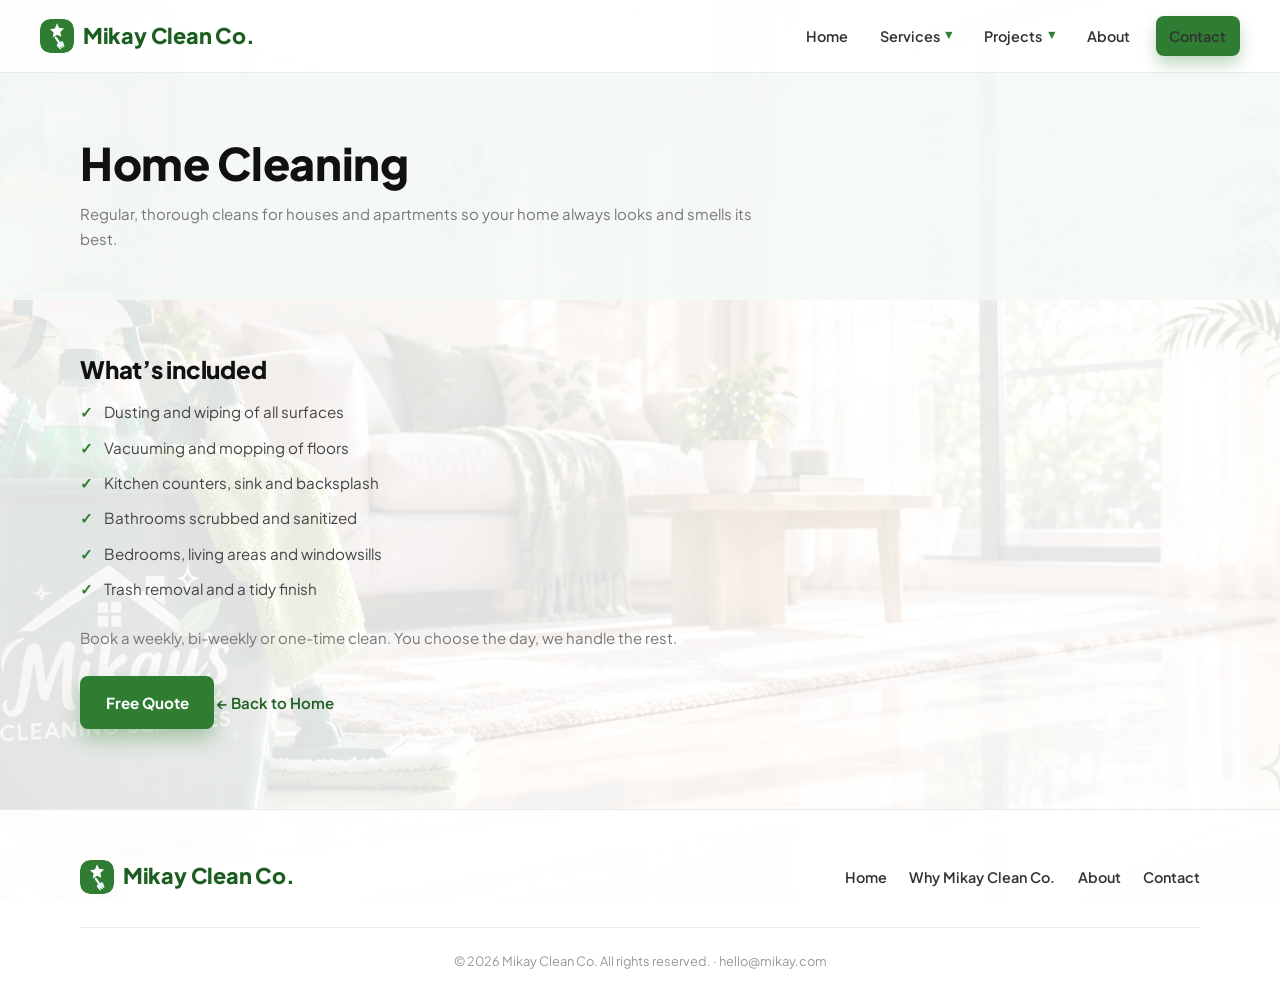
<file: services/home-cleaning.html>
﻿<!DOCTYPE html>
<html lang="en">
<head>
  <meta charset="UTF-8" />
  <meta name="viewport" content="width=device-width, initial-scale=1.0" />
  <meta name="description" content="Mikay Clean Co. - professional residential and commercial cleaning. Deep cleans, janitorial services, UVC disinfection and more." />
  <title>Home Cleaning &mdash; Mikay Clean Co.</title>

  <!-- Google Font: Plus Jakarta Sans (rounded geometric sans-serif) -->
  <link rel="preconnect" href="https://fonts.googleapis.com" />
  <link rel="preconnect" href="https://fonts.gstatic.com" crossorigin />
  <link href="https://fonts.googleapis.com/css2?family=Plus+Jakarta+Sans:wght@400;500;600;700;800&display=swap" rel="stylesheet" />

  <link rel="stylesheet" href="../style.css" />
</head>
<body id="top">

  <!-- Accessibility: a "skip to content" link for keyboard users -->
  <a class="skip-link" href="#main">Skip to content</a>

  <!-- ================= STICKY NAVIGATION ================= -->
  <header class="site-header">
    <nav class="navbar" aria-label="Main navigation">

      <!-- Left: logo (inline SVG sparkle + broom) + wordmark -->
      <a class="brand" href="../index.html" aria-label="Mikay Clean Co. - back to top">
        <svg class="brand-icon" width="34" height="34" viewBox="0 0 48 48" fill="none" aria-hidden="true">
          <rect width="48" height="48" rx="14" fill="#2E7D32" />
          <!-- sparkle -->
          <path d="M24 6l2.9 6.4 7 .9-5.2 4.9 1.4 6.9L24 22.2l-6.1 3.9 1.4-6.9-5.2-4.9 7-.9L24 6z" fill="#fff" />
          <!-- broom -->
          <g transform="translate(20 26) rotate(-35)">
            <rect x="0" y="0" width="3" height="13" rx="1.5" fill="#fff" />
            <rect x="-3.5" y="10" width="10" height="6" rx="2" fill="#dff2fb" />
            <rect x="-3" y="13" width="2" height="6" rx="1" fill="#fff" />
            <rect x="0" y="13" width="2" height="6" rx="1" fill="#fff" />
            <rect x="3" y="13" width="2" height="6" rx="1" fill="#fff" />
          </g>
        </svg>
        <span class="brand-name">Mikay Clean Co.</span>
      </a>

      <!-- Hamburger button (mobile only) -->
      <button id="hamburger" class="hamburger" aria-expanded="false" aria-controls="mobileMenu" aria-label="Toggle navigation menu">
        <span class="hamburger-bar"></span>
        <span class="hamburger-bar"></span>
        <span class="hamburger-bar"></span>
      </button>

      <!-- Desktop menu -->
      <ul class="nav-links">
        <li><a class="nav-link" href="../index.html">Home</a></li>

        <li class="dropdown">
          <button id="servicesBtn" class="dropdown-btn" aria-expanded="false" aria-controls="servicesMenu">
            Services <span class="arrow">&#9660;</span>
          </button>
          <ul id="servicesMenu" class="dropdown-menu">
            <li><a class="active" href="../services/home-cleaning.html">Home Cleaning</a></li>
            <li><a href="../services/business-cleaning.html">Business Cleaning</a></li>
            <li><a href="../services/special-services.html">Special Services</a></li>
          </ul>
        </li>

        <li class="dropdown">
          <button id="projectsBtn" class="dropdown-btn" aria-expanded="false" aria-controls="projectsMenu">
            Projects <span class="arrow">&#9660;</span>
          </button>
          <ul id="projectsMenu" class="dropdown-menu">
            <li><a href="../projects/residential-projects.html">Residential Projects</a></li>
            <li><a href="../projects/commercial-projects.html">Commercial Projects</a></li>
            <li><a href="../projects/industrial-projects.html">Industrial Projects</a></li>
          </ul>
        </li>

        <li><a class="nav-link" href="../about.html">About</a></li>
        <li><a class="nav-link btn-nav" href="../contact.html">Contact</a></li>
      </ul>
    </nav>

    <!-- Mobile menu (hidden by default, toggled by the hamburger).
         Services & Projects inside it work as expandable accordions
         with their own unique button/menu ids. -->
    <div id="mobileMenu" class="mobile-menu">
      <a class="mobile-link" href="../index.html">Home</a>

      <div class="mobile-accordion">
        <button id="servicesAccBtn" class="mobile-accordion-btn" aria-expanded="false" aria-controls="servicesAccMenu">
          Services <span class="arrow">&#9660;</span>
        </button>
        <ul id="servicesAccMenu" class="mobile-accordion-menu">
          <li><a class="active" href="../services/home-cleaning.html">Home Cleaning</a></li>
          <li><a href="../services/business-cleaning.html">Business Cleaning</a></li>
          <li><a href="../services/special-services.html">Special Services</a></li>
        </ul>
      </div>

      <div class="mobile-accordion">
        <button id="projectsAccBtn" class="mobile-accordion-btn" aria-expanded="false" aria-controls="projectsAccMenu">
          Projects <span class="arrow">&#9660;</span>
        </button>
        <ul id="projectsAccMenu" class="mobile-accordion-menu">
          <li><a href="../projects/residential-projects.html">Residential Projects</a></li>
          <li><a href="../projects/commercial-projects.html">Commercial Projects</a></li>
          <li><a href="../projects/industrial-projects.html">Industrial Projects</a></li>
        </ul>
      </div>

      <a class="mobile-link" href="../about.html">About</a>
      <a class="mobile-link mobile-contact" href="../contact.html">Contact</a>
    </div>
  </header><main id="main">
    <section class="page-hero">
      <div class="container">
        <h1>Home Cleaning</h1>
        <p>Regular, thorough cleans for houses and apartments so your home always looks and smells its best.</p>
      </div>
    </section>
    <section class="page-body">
      <div class="container">
        <h2>What&rsquo;s included</h2>
        <ul class="check-list">
          <li>Dusting and wiping of all surfaces</li>
          <li>Vacuuming and mopping of floors</li>
          <li>Kitchen counters, sink and backsplash</li>
          <li>Bathrooms scrubbed and sanitized</li>
          <li>Bedrooms, living areas and windowsills</li>
          <li>Trash removal and a tidy finish</li>
        </ul>
        <p>Book a weekly, bi-weekly or one-time clean. You choose the day, we handle the rest.</p>
        <a class="btn btn-primary" href="../contact.html">Free Quote</a>
        <a class="back-link" href="../index.html">&larr; Back to Home</a>
      </div>
    </section>
  </main><!-- ================= FOOTER ================= -->
  <footer class="footer">
    <div class="container">
      <div class="footer-grid">
        <a class="brand" href="../index.html" aria-label="Mikay Clean Co. - back to top">
          <svg class="brand-icon" width="34" height="34" viewBox="0 0 48 48" fill="none" aria-hidden="true">
            <rect width="48" height="48" rx="14" fill="#2E7D32" />
            <path d="M24 6l2.9 6.4 7 .9-5.2 4.9 1.4 6.9L24 22.2l-6.1 3.9 1.4-6.9-5.2-4.9 7-.9L24 6z" fill="#fff" />
            <g transform="translate(20 26) rotate(-35)">
              <rect x="0" y="0" width="3" height="13" rx="1.5" fill="#fff" />
              <rect x="-3.5" y="10" width="10" height="6" rx="2" fill="#dff2fb" />
              <rect x="-3" y="13" width="2" height="6" rx="1" fill="#fff" />
              <rect x="0" y="13" width="2" height="6" rx="1" fill="#fff" />
              <rect x="3" y="13" width="2" height="6" rx="1" fill="#fff" />
            </g>
          </svg>
          <span class="brand-name">Mikay Clean Co.</span>
        </a>

        <ul class="footer-links">
          <li><a href="../index.html">Home</a></li>
          <li><a href="../index.html#why">Why Mikay Clean Co.</a></li>
          <li><a href="../about.html">About</a></li>
          <li><a href="../contact.html">Contact</a></li>
        </ul>
      </div>
      <p class="footer-bottom">&copy; 2026 Mikay Clean Co. All rights reserved. &middot; hello@mikay.com</p>
    </div>
  </footer>

  <script src="../script.js"></script>
</body>
</html>
</file>
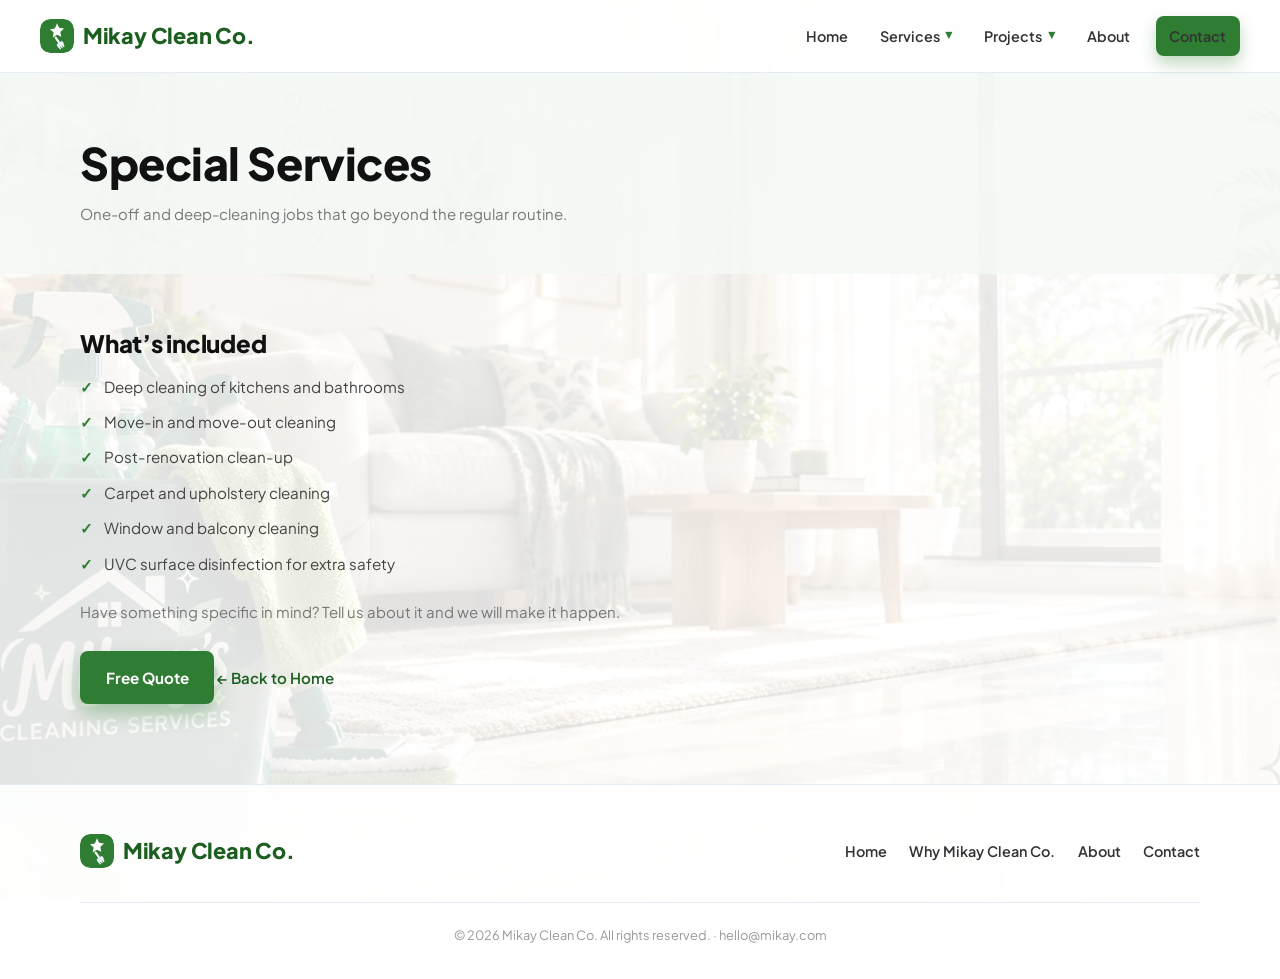
<file: services/special-services.html>
﻿<!DOCTYPE html>
<html lang="en">
<head>
  <meta charset="UTF-8" />
  <meta name="viewport" content="width=device-width, initial-scale=1.0" />
  <meta name="description" content="Mikay Clean Co. - professional residential and commercial cleaning. Deep cleans, janitorial services, UVC disinfection and more." />
  <title>Special Services &mdash; Mikay Clean Co.</title>

  <!-- Google Font: Plus Jakarta Sans (rounded geometric sans-serif) -->
  <link rel="preconnect" href="https://fonts.googleapis.com" />
  <link rel="preconnect" href="https://fonts.gstatic.com" crossorigin />
  <link href="https://fonts.googleapis.com/css2?family=Plus+Jakarta+Sans:wght@400;500;600;700;800&display=swap" rel="stylesheet" />

  <link rel="stylesheet" href="../style.css" />
</head>
<body id="top">

  <!-- Accessibility: a "skip to content" link for keyboard users -->
  <a class="skip-link" href="#main">Skip to content</a>

  <!-- ================= STICKY NAVIGATION ================= -->
  <header class="site-header">
    <nav class="navbar" aria-label="Main navigation">

      <!-- Left: logo (inline SVG sparkle + broom) + wordmark -->
      <a class="brand" href="../index.html" aria-label="Mikay Clean Co. - back to top">
        <svg class="brand-icon" width="34" height="34" viewBox="0 0 48 48" fill="none" aria-hidden="true">
          <rect width="48" height="48" rx="14" fill="#2E7D32" />
          <!-- sparkle -->
          <path d="M24 6l2.9 6.4 7 .9-5.2 4.9 1.4 6.9L24 22.2l-6.1 3.9 1.4-6.9-5.2-4.9 7-.9L24 6z" fill="#fff" />
          <!-- broom -->
          <g transform="translate(20 26) rotate(-35)">
            <rect x="0" y="0" width="3" height="13" rx="1.5" fill="#fff" />
            <rect x="-3.5" y="10" width="10" height="6" rx="2" fill="#dff2fb" />
            <rect x="-3" y="13" width="2" height="6" rx="1" fill="#fff" />
            <rect x="0" y="13" width="2" height="6" rx="1" fill="#fff" />
            <rect x="3" y="13" width="2" height="6" rx="1" fill="#fff" />
          </g>
        </svg>
        <span class="brand-name">Mikay Clean Co.</span>
      </a>

      <!-- Hamburger button (mobile only) -->
      <button id="hamburger" class="hamburger" aria-expanded="false" aria-controls="mobileMenu" aria-label="Toggle navigation menu">
        <span class="hamburger-bar"></span>
        <span class="hamburger-bar"></span>
        <span class="hamburger-bar"></span>
      </button>

      <!-- Desktop menu -->
      <ul class="nav-links">
        <li><a class="nav-link" href="../index.html">Home</a></li>

        <li class="dropdown">
          <button id="servicesBtn" class="dropdown-btn" aria-expanded="false" aria-controls="servicesMenu">
            Services <span class="arrow">&#9660;</span>
          </button>
          <ul id="servicesMenu" class="dropdown-menu">
            <li><a href="../services/home-cleaning.html">Home Cleaning</a></li>
            <li><a href="../services/business-cleaning.html">Business Cleaning</a></li>
            <li><a class="active" href="../services/special-services.html">Special Services</a></li>
          </ul>
        </li>

        <li class="dropdown">
          <button id="projectsBtn" class="dropdown-btn" aria-expanded="false" aria-controls="projectsMenu">
            Projects <span class="arrow">&#9660;</span>
          </button>
          <ul id="projectsMenu" class="dropdown-menu">
            <li><a href="../projects/residential-projects.html">Residential Projects</a></li>
            <li><a href="../projects/commercial-projects.html">Commercial Projects</a></li>
            <li><a href="../projects/industrial-projects.html">Industrial Projects</a></li>
          </ul>
        </li>

        <li><a class="nav-link" href="../about.html">About</a></li>
        <li><a class="nav-link btn-nav" href="../contact.html">Contact</a></li>
      </ul>
    </nav>

    <!-- Mobile menu (hidden by default, toggled by the hamburger).
         Services & Projects inside it work as expandable accordions
         with their own unique button/menu ids. -->
    <div id="mobileMenu" class="mobile-menu">
      <a class="mobile-link" href="../index.html">Home</a>

      <div class="mobile-accordion">
        <button id="servicesAccBtn" class="mobile-accordion-btn" aria-expanded="false" aria-controls="servicesAccMenu">
          Services <span class="arrow">&#9660;</span>
        </button>
        <ul id="servicesAccMenu" class="mobile-accordion-menu">
          <li><a href="../services/home-cleaning.html">Home Cleaning</a></li>
          <li><a href="../services/business-cleaning.html">Business Cleaning</a></li>
          <li><a class="active" href="../services/special-services.html">Special Services</a></li>
        </ul>
      </div>

      <div class="mobile-accordion">
        <button id="projectsAccBtn" class="mobile-accordion-btn" aria-expanded="false" aria-controls="projectsAccMenu">
          Projects <span class="arrow">&#9660;</span>
        </button>
        <ul id="projectsAccMenu" class="mobile-accordion-menu">
          <li><a href="../projects/residential-projects.html">Residential Projects</a></li>
          <li><a href="../projects/commercial-projects.html">Commercial Projects</a></li>
          <li><a href="../projects/industrial-projects.html">Industrial Projects</a></li>
        </ul>
      </div>

      <a class="mobile-link" href="../about.html">About</a>
      <a class="mobile-link mobile-contact" href="../contact.html">Contact</a>
    </div>
  </header><main id="main">
    <section class="page-hero">
      <div class="container">
        <h1>Special Services</h1>
        <p>One-off and deep-cleaning jobs that go beyond the regular routine.</p>
      </div>
    </section>
    <section class="page-body">
      <div class="container">
        <h2>What&rsquo;s included</h2>
        <ul class="check-list">
          <li>Deep cleaning of kitchens and bathrooms</li>
          <li>Move-in and move-out cleaning</li>
          <li>Post-renovation clean-up</li>
          <li>Carpet and upholstery cleaning</li>
          <li>Window and balcony cleaning</li>
          <li>UVC surface disinfection for extra safety</li>
        </ul>
        <p>Have something specific in mind? Tell us about it and we will make it happen.</p>
        <a class="btn btn-primary" href="../contact.html">Free Quote</a>
        <a class="back-link" href="../index.html">&larr; Back to Home</a>
      </div>
    </section>
  </main><!-- ================= FOOTER ================= -->
  <footer class="footer">
    <div class="container">
      <div class="footer-grid">
        <a class="brand" href="../index.html" aria-label="Mikay Clean Co. - back to top">
          <svg class="brand-icon" width="34" height="34" viewBox="0 0 48 48" fill="none" aria-hidden="true">
            <rect width="48" height="48" rx="14" fill="#2E7D32" />
            <path d="M24 6l2.9 6.4 7 .9-5.2 4.9 1.4 6.9L24 22.2l-6.1 3.9 1.4-6.9-5.2-4.9 7-.9L24 6z" fill="#fff" />
            <g transform="translate(20 26) rotate(-35)">
              <rect x="0" y="0" width="3" height="13" rx="1.5" fill="#fff" />
              <rect x="-3.5" y="10" width="10" height="6" rx="2" fill="#dff2fb" />
              <rect x="-3" y="13" width="2" height="6" rx="1" fill="#fff" />
              <rect x="0" y="13" width="2" height="6" rx="1" fill="#fff" />
              <rect x="3" y="13" width="2" height="6" rx="1" fill="#fff" />
            </g>
          </svg>
          <span class="brand-name">Mikay Clean Co.</span>
        </a>

        <ul class="footer-links">
          <li><a href="../index.html">Home</a></li>
          <li><a href="../index.html#why">Why Mikay Clean Co.</a></li>
          <li><a href="../about.html">About</a></li>
          <li><a href="../contact.html">Contact</a></li>
        </ul>
      </div>
      <p class="footer-bottom">&copy; 2026 Mikay Clean Co. All rights reserved. &middot; hello@mikay.com</p>
    </div>
  </footer>

  <script src="../script.js"></script>
</body>
</html>
</file>
<file: style.css>
﻿/* ============================================================
   Mikay Clean Co. - style.css
   Plain CSS (no frameworks). Organized by area:
   1. CSS variables / reset / base
   2. Navigation + dropdowns (desktop)
   3. Mobile menu + accordions
   4. Hero
5. Why Mikay Clean Co. carousel
   6. About / Contact / Footer
   7. Shared buttons, focus styles, responsive rules
   ============================================================ */

/* ---------- 1. CSS variables, reset, base ---------- */
:root {
  --primary: #2E7D32;            /* brand dark green */
  --primary-strong: #256B28;     /* darker green for hovers */
  --primary-deep: #1B5E20;       /* darkest green for text on light bg */
  --primary-soft: #E7F2E9;       /* light green hover/background tint */
  --bg-tint: #F4FAF6;            /* very light green for alternating sections */
  --white: #ffffff;
  --ink: #111111;                /* near-black headings */
  --muted: #777777;              /* light gray body text */
  --border: #e4edf4;

  --radius-sm: 8px;              /* buttons */
  --radius-md: 16px;             /* cards */
  --radius-lg: 20px;

  --shadow-sm: 0 6px 18px rgba(17, 17, 17, 0.08);
  --shadow-md: 0 16px 40px rgba(17, 17, 17, 0.12);

  --font-main: "Plus Jakarta Sans", "Segoe UI", Arial, sans-serif;
}

*, *::before, *::after {
  box-sizing: border-box;
  margin: 0;
  padding: 0;
}

html {
  scroll-behavior: smooth;               /* smooth scrolling for nav links */
  scroll-padding-top: 96px;              /* keep anchors clear of sticky nav */
}

body {
  font-family: var(--font-main);
  font-size: 15px;
  line-height: 1.7;
  color: var(--muted);
  background: #f4faf6;
  -webkit-font-smoothing: antialiased;
}

/* ---------- Full-page background ----------
   cleanbg.jpg covers the whole page behind all content.
   The ::before layer is fixed so it stays put while scrolling,
   and sits at z-index:-1 (behind every section). A white gradient
   veil keeps text readable on top of the photo. */
body::before {
  content: "";
  position: fixed;
  inset: 0;
  z-index: -1;
  background-image:
    linear-gradient(rgba(255, 255, 255, 0.88), rgba(255, 255, 255, 0.88)),
    url("images/cleanbg.jpg");
  background-size: cover;
  background-position: center;
  background-repeat: no-repeat;
}

img { max-width: 100%; display: block; }
ul { list-style: none; }
a { text-decoration: none; color: inherit; }

h1, h2, h3 {
  color: var(--ink);
  font-weight: 800;
  line-height: 1.15;
  letter-spacing: -0.01em;
}

.container { width: min(1120px, 92%); margin-inline: auto; }

/* Visible, high-contrast focus ring for keyboard users */
a:focus-visible, button:focus-visible {
  outline: 3px solid var(--primary);
  outline-offset: 2px;
  border-radius: 6px;
}

/* Skip link for screen reader / keyboard users */
.skip-link {
  position: absolute;
  left: -999px;
  top: 0;
  background: var(--primary-deep);
  color: #fff;
  padding: 10px 16px;
  border-radius: 0 0 10px 0;
  z-index: 2000;
}
.skip-link:focus { left: 0; }

/* ---------- Buttons (shared) ---------- */
.btn {
  display: inline-flex;
  align-items: center;
  gap: 0.5rem;
  padding: 0.85rem 1.6rem;
  border-radius: var(--radius-sm);
  font-weight: 700;
  font-size: 0.95rem;
  cursor: pointer;
  transition: transform 0.18s ease, box-shadow 0.18s ease, background 0.18s ease;
}
.btn-primary {
  background: var(--primary);
  color: #fff;
  box-shadow: 0 10px 20px rgba(46, 125, 50, 0.35);
}
.btn-primary:hover {
  background: var(--primary-strong);
  transform: translateY(-2px);
  box-shadow: 0 14px 26px rgba(46, 125, 50, 0.4);
}
.btn-outline {
  background: #fff;
  color: var(--primary-deep);
  border: 2px solid var(--primary);
}
.btn-outline:hover {
  background: var(--primary-soft);
  transform: translateY(-2px);
}
.btn-lg { padding: 1rem 2.2rem; font-size: 1.05rem; }
.play-icon { color: var(--primary); }

/* ---------- 2. Sticky navigation + desktop dropdowns ---------- */
.site-header {
  position: sticky;
  top: 0;
  z-index: 1000;
  background: rgba(255, 255, 255, 0.94);
  border-bottom: 1px solid var(--border);
}

.navbar {
  display: flex;
  align-items: center;
  justify-content: space-between;
  gap: 1rem;
  width: min(1200px, 94%);
  margin-inline: auto;
  height: 72px;
}

.brand {
  display: inline-flex;
  align-items: center;
  gap: 0.55rem;
}
.brand-icon { border-radius: 10px; flex-shrink: 0; }
.brand-name {
  font-weight: 800;
  font-size: 1.35rem;
  color: var(--primary-deep);
  letter-spacing: -0.01em;
}

.nav-links {
  display: flex;
  align-items: center;
  gap: 0.25rem;
}
.nav-links > li > a.nav-link {
  display: inline-block;
  padding: 0.5rem 0.85rem;
  font-size: 0.9rem;
  font-weight: 600;
  color: #333;
  border-radius: var(--radius-sm);
}
.nav-links > li > a.nav-link:hover {
  color: var(--primary-deep);
  background: var(--primary-soft);
}
.nav-links > li > a.nav-link.active { color: var(--primary-deep); }

/* Contact link styled as a solid blue button */
a.nav-link.btn-nav,
a.nav-link.btn-nav:visited {
  background: var(--primary);
  color: #fff;
  margin-left: 0.5rem;
  padding: 0.6rem 1.3rem;
  box-shadow: 0 8px 16px rgba(46, 125, 50, 0.3);
}
a.nav-link.btn-nav:hover {
  background: var(--primary-strong);
  color: #fff;
  transform: translateY(-1px);
}

/* Required dropdown structure:
   .dropdown { position: relative; } keeps the menu beneath its item */
.dropdown { position: relative; }

.dropdown-btn {
  display: inline-flex;
  align-items: center;
  gap: 0.35rem;
  padding: 0.5rem 0.85rem;
  font: inherit;
  font-size: 0.9rem;
  font-weight: 600;
  color: #333;
  background: none;
  border: none;
  border-radius: var(--radius-sm);
  cursor: pointer;
}
.dropdown-btn:hover {
  color: var(--primary-deep);
  background: var(--primary-soft);
}
.dropdown-btn .arrow {
  font-size: 0.6rem;
  color: var(--primary);
  line-height: 1;
}

/* Hover support for desktop (mouse + fine pointer only).
   Simply moving the cursor over "Services" or "Projects" opens the
   menu, which makes the dropdown easy to see when the page is
   checked. Click-to-toggle (driven by script.js) still works too. */
@media (hover: hover) and (pointer: fine) {
  .dropdown:hover > .dropdown-btn {
    color: var(--primary-deep);
    background: var(--primary-soft);
  }
  .dropdown:hover > .dropdown-menu {
    display: block;
    animation: menuFade 0.18s ease-out;
  }
  /* An invisible bridge fills the 10px gap under the button so the
     cursor does not "fall out" of the hover area on its way to the
     menu. */
  .dropdown::after {
    content: "";
    position: absolute;
    left: 0;
    right: 0;
    top: 100%;
    height: 10px;
  }
}

/* Required: hidden by default, appears directly below its parent item */
.dropdown-menu {
  display: none;
  position: absolute;
  top: 100%;
  left: 0;
  min-width: 230px;
  margin-top: 10px;
  padding: 8px;
  background: var(--white);
  border: 1px solid var(--border);
  border-radius: 14px;
  box-shadow: var(--shadow-md);
  z-index: 1001;
}

/* Required: the .show class makes the menu visible (JS adds it) */
.dropdown-menu.show {
  display: block;
  animation: menuFade 0.18s ease-out;
}

@keyframes menuFade {
  from { opacity: 0; transform: translateY(-8px); }
  to   { opacity: 1; transform: translateY(0); }
}

/* Dropdown items with the light-blue hover effect */
.dropdown-menu a {
  display: block;
  padding: 0.55rem 0.8rem;
  border-radius: var(--radius-sm);
  color: #3a3a3a;
  font-size: 0.86rem;
  font-weight: 500;
}
.dropdown-menu a:hover {
  background: var(--primary-soft);
  color: var(--primary-deep);
}

/* ---------- Hamburger button (hidden on desktop) ---------- */
.hamburger {
  display: none;
  flex-direction: column;
  gap: 5px;
  padding: 8px;
  background: none;
  border: none;
  border-radius: var(--radius-sm);
  cursor: pointer;
}
.hamburger-bar {
  width: 22px;
  height: 2.5px;
  border-radius: 2px;
  background: var(--ink);
  transition: transform 0.25s ease, opacity 0.2s ease;
}
/* Animate bars into an X when the menu is open */
.hamburger.open .hamburger-bar:nth-child(1) { transform: translateY(7.5px) rotate(45deg); }
.hamburger.open .hamburger-bar:nth-child(2) { opacity: 0; }
.hamburger.open .hamburger-bar:nth-child(3) { transform: translateY(-7.5px) rotate(-45deg); }

/* ---------- 3. Mobile menu (hidden until hamburger toggles it) ---------- */
.mobile-menu { display: none; }

/* ---------- 4. Hero ---------- */
.hero {
  padding: 4.5rem 0 5rem;
  background: transparent;
  overflow: hidden;
}
.hero-grid {
  display: grid;
  grid-template-columns: 1.05fr 0.95fr;
  align-items: center;
  gap: 3.5rem;
}
.hero h1 {
  font-size: clamp(2.2rem, 4.2vw, 3.4rem);
  margin-bottom: 1.4rem;
}
.hero h1 .block { display: block; }
.hero p {
  font-size: 0.98rem;
  max-width: 46ch;
  margin-bottom: 2.2rem;
}
.hero-actions {
  display: flex;
  flex-wrap: wrap;
  gap: 0.9rem;
}

.hero-visual { position: relative; }
.splash {
  position: absolute;
  inset: -6% -10% -10% -10%;
  z-index: 0;
  width: 100%;
  height: 100%;
}
.splash .blob { filter: blur(16px); }
/* Photo sits above the splash, rounded, and fades into the white bg at the bottom */
.hero-img {
  position: relative;
  z-index: 1;
  width: 100%;
  border-radius: var(--radius-lg);
  -webkit-mask-image: linear-gradient(to bottom, #000 72%, transparent 100%);
  mask-image: linear-gradient(to bottom, #000 72%, transparent 100%);
}

/* ---------- 5. Why Mikay Clean Co. carousel ---------- */
.why {
  background: rgba(245, 250, 246, 0.85);  /* translucent so the page bg shows through */
  padding: 5rem 0 5.5rem;
  text-align: center;
}
.why h2 { font-size: clamp(1.9rem, 3vw, 2.6rem); margin-bottom: 1rem; }
.section-sub {
  margin: 0 auto 2.8rem;
  max-width: 60ch;
  font-size: 0.95rem;
  text-align: center;
  color: var(--muted);
}

.carousel-wrap { position: relative; }

/* Horizontal scroll-snap carousel: cards snap to the center */
.carousel {
  display: flex;
  gap: 1.6rem;
  overflow-x: auto;
  scroll-snap-type: x mandatory;
  padding: 26px 6vw 0;
  scrollbar-width: none;                 /* hide scrollbar in Firefox */
}
.carousel::-webkit-scrollbar { display: none; } /* hide scrollbar in Chrome */

.carousel-card {
  flex: 0 0 340px;
  max-width: 86%;
  padding: 1rem 1rem 1.6rem;
  background: var(--white);
  border: 2px solid transparent;
  border-radius: var(--radius-lg);
  text-align: left;
  scroll-snap-align: center;
  box-shadow: var(--shadow-sm);
  transition: transform 0.25s ease, box-shadow 0.25s ease, border-color 0.25s ease;
}
.carousel-card:hover { transform: translateY(-6px); }

/* The centered / active card gets slightly larger with a blue outline + glow.
   The .active class is applied by script.js when the card reaches center. */
.carousel-card.active {
  transform: scale(1.05);
  border-color: var(--primary);
  box-shadow: 0 0 0 5px rgba(46, 125, 50, 0.18), var(--shadow-md);
}

.carousel-card img {
  width: 100%;
  height: 200px;
  object-fit: cover;
  border-radius: 14px;
  margin-bottom: 1rem;
}
.carousel-card h3 { font-size: 1.05rem; margin-bottom: 0.5rem; }
.carousel-card p { font-size: 0.88rem; }

.carousel-btn {
  position: absolute;
  top: 42%;
  transform: translateY(-50%);
  z-index: 5;
  width: 46px;
  height: 46px;
  display: flex;
  align-items: center;
  justify-content: center;
  border-radius: 50%;
  border: 1px solid var(--border);
  background: var(--white);
  color: var(--primary-deep);
  font-size: 1.4rem;
  font-weight: 700;
  cursor: pointer;
  box-shadow: var(--shadow-sm);
  transition: background 0.18s ease, color 0.18s ease;
}
.carousel-btn.prev { left: -6px; }
.carousel-btn.next { right: -6px; }
.carousel-btn:hover { background: var(--primary); color: #fff; }

/* ---------- 6. About / Contact / Footer ---------- */
.about { padding: 5rem 0; text-align: center; }
.about h2 { font-size: clamp(1.9rem, 3vw, 2.6rem); margin-bottom: 1rem; }

.stats {
  display: flex;
  justify-content: center;
  flex-wrap: wrap;
  gap: 1.2rem;
  margin-top: 2.4rem;
}
.stat {
  background: var(--bg-tint);
  border-radius: var(--radius-md);
  padding: 1.4rem 1.8rem;
  min-width: 150px;
}
.stat strong {
  display: block;
  font-size: 1.7rem;
  color: var(--primary-deep);
}
.stat span { font-size: 0.8rem; color: var(--muted); }

.contact {
  background: rgba(245, 250, 246, 0.85);  /* translucent so the page bg shows through */
  padding: 4.5rem 0;
  text-align: center;
}
.contact h2 { font-size: clamp(1.9rem, 3vw, 2.6rem); margin-bottom: 0.6rem; }
.contact p { margin-bottom: 2rem; }
.contact .btn { display: inline-flex; }

.footer {
  background: rgba(255, 255, 255, 0.9);   /* translucent so the page bg shows through */
  border-top: 1px solid var(--border);
  padding: 3rem 0 2rem;
}
.footer-grid {
  display: flex;
  flex-wrap: wrap;
  align-items: center;
  justify-content: space-between;
  gap: 1.6rem;
}
.footer-links {
  display: flex;
  flex-wrap: wrap;
  gap: 1.4rem;
  font-size: 0.9rem;
  font-weight: 600;
  color: #333;
}
.footer-links a:hover { color: var(--primary-deep); }
.footer-bottom {
  margin-top: 2rem;
  padding-top: 1.4rem;
  border-top: 1px solid var(--border);
  font-size: 0.8rem;
  color: #999;
  text-align: center;
}

/* ---------- 7. Sub-pages (services / projects / about / contact) ---------- */
.page-hero {
  background: rgba(245, 250, 246, 0.85);  /* translucent so the page bg shows through */
  padding: 4rem 0 3rem;
}
.page-hero h1 {
  font-size: clamp(1.9rem, 3.5vw, 2.8rem);
  margin-bottom: 0.75rem;
}
.page-hero p { max-width: 62ch; }
.page-body { padding: 3.5rem 0 5rem; }
.page-body h2 { font-size: 1.5rem; margin-bottom: 1rem; }
.page-body p { max-width: 72ch; margin-bottom: 1rem; }
.page-body .section-sub { margin: 0 0 2rem; }

.check-list { list-style: none; margin-left: 0; margin-bottom: 1.4rem; }
.check-list li {
  position: relative;
  padding-left: 1.5rem;
  margin-bottom: 0.6rem;
  font-size: 0.95rem;
  color: #444;
}
.check-list li::before {
  content: "\2713";
  position: absolute;
  left: 0;
  color: var(--primary);
  font-weight: 800;
}

.contact-card {
  display: grid;
  grid-template-columns: repeat(auto-fit, minmax(220px, 1fr));
  gap: 1.2rem;
  margin: 2rem 0 2.4rem;
}
.contact-card .stat { text-align: left; }
.contact-card .stat strong { color: var(--primary-deep); }

.back-link {
  display: inline-block;
  margin-top: 1.5rem;
  font-weight: 600;
  color: var(--primary-deep);
}
.back-link:hover { text-decoration: underline; }

/* "You are here" marker inside menus */
.dropdown-menu a.active {
  background: var(--primary-soft);
  color: var(--primary-deep);
  font-weight: 700;
}
.mobile-accordion-menu a.active {
  background: var(--primary-soft);
  color: var(--primary-deep);
  font-weight: 700;
}
.mobile-link.active { color: var(--primary-deep); }
a.nav-link.btn-nav.active { outline: 2px solid var(--primary-deep); outline-offset: -2px; }

/* ---------- 8. Responsive rules ---------- */

/* Tablets / small screens: stack hero, photo first on mobile */
@media (max-width: 900px) {
  .hero-grid { grid-template-columns: 1fr; gap: 2.5rem; }
  .hero-visual { order: -1; max-width: 520px; margin-inline: auto; }
  .hero { text-align: center; }
  .hero p { margin-inline: auto; }
  .hero-actions { justify-content: center; }
}

/* Mobile: below ~768px show hamburger + full-width accordion menu */
@media (max-width: 767px) {
  .hamburger { display: flex; }
  .nav-links { display: none; }

  .mobile-menu {
    display: none;
    flex-direction: column;
    width: 100%;
    background: rgba(255, 255, 255, 0.97);
    padding: 0.6rem 4% 1.6rem;
    border-top: 1px solid var(--border);
    box-shadow: var(--shadow-sm);
  }
  .mobile-menu.open {
    display: flex;
    animation: menuFade 0.2s ease-out;
  }

  .mobile-menu .mobile-link {
    display: block;
    padding: 0.85rem 0;
    font-size: 0.95rem;
    font-weight: 600;
    color: #333;
    border-bottom: 1px solid var(--border);
  }
  .mobile-menu .mobile-link:hover { color: var(--primary-deep); }

  /* Accordion headers inside the mobile menu */
  .mobile-accordion-btn {
    display: flex;
    justify-content: space-between;
    align-items: center;
    width: 100%;
    padding: 0.85rem 0;
    font: inherit;
    font-size: 0.95rem;
    font-weight: 600;
    color: #333;
    background: none;
    border: none;
    border-bottom: 1px solid var(--border);
    cursor: pointer;
  }
  .mobile-accordion-btn .arrow { font-size: 0.6rem; color: var(--primary); }
  .mobile-accordion-btn:hover { color: var(--primary-deep); }

  /* Accordion panels are static: items push content down (no floating) */
  .mobile-accordion-menu {
    display: none;
    padding-left: 1rem;
  }
  .mobile-accordion-menu.show { display: block; }
  .mobile-accordion-menu a {
    display: block;
    padding: 0.6rem 0.9rem;
    font-size: 0.9rem;
    color: #555;
    border-radius: var(--radius-sm);
  }
  .mobile-accordion-menu a:hover { background: var(--primary-soft); color: var(--primary-deep); }

  /* Contact as a full-width blue button on mobile */
  .mobile-link.mobile-contact {
    margin-top: 1rem;
    text-align: center;
    background: var(--primary);
    color: #fff;
    border: none;
    border-radius: 10px;
    padding: 0.85rem;
    box-shadow: 0 8px 16px rgba(46, 125, 50, 0.3);
  }
  .mobile-link.mobile-contact:hover { background: var(--primary-strong); color: #fff; }
}

/* Small phones: one wide card per swipe hides the arrow buttons */
@media (max-width: 560px) {
  .carousel-card { flex: 0 0 82%; }
  .carousel-btn { display: none; }
}

/* Respect users who prefer reduced motion */
@media (prefers-reduced-motion: reduce) {
  html { scroll-behavior: auto; }
  *, *::before, *::after {
    animation: none !important;
    transition: none !important;
  }
}
</file>
